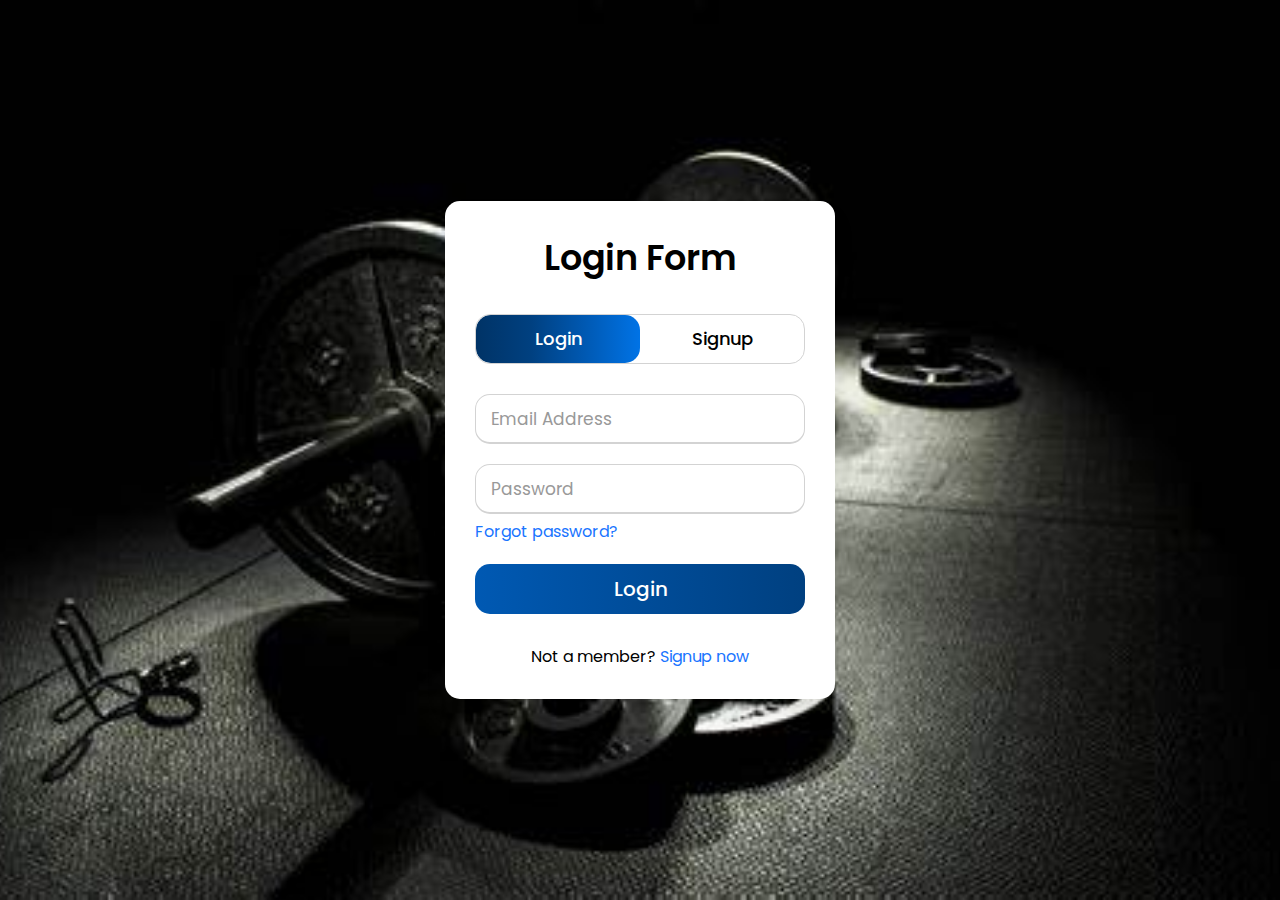
<file: index.html>
<!DOCTYPE html>
<html lang="en">
<head>
    <meta charset="UTF-8">
    <meta name="viewport" content="width=device-width, initial-scale=1.0">
    <title>Log In/ Signup page</title>  <!--titling my page-->

    <link rel="stylesheet" href="styling.css">  <!--linking my document to my CSS-->
</head>
<body>
    <!--the main container storing the whole login page and register page -->
    <div class="wrapper">
      <!--container to hold the log in and sign up titles-->
    <div class="title-text">
      <!--when the log in form is active this title is shown-->
    <div class="title login">Login Form</div>
      <!--when the register form is active this title is shown-->
    <div class="title signup">Signup Form</div>
  </div>
  <div class="form-container">
   
    <div class="slide-controls"> <!--Controls the feature allowing that slide transition from log in to sign up-->
      <input type="radio" name="slide" id="login" checked>
      <input type="radio" name="slide" id="signup">
      <label for="login" class="slide login">Login</label>
      <label for="signup" class="slide signup">Signup</label>
      <div class="slider-tab"></div>
    </div>

    <div class="form-inner"> <!--form made for the log in page which is the first thing the user sees when they use the application-->
      <form action="home.html" class="login">
       
        <div class="field"> <!--field for email address input-->
          <input type="text" placeholder="Email Address" required>
        </div>
       
        <div class="field"> <!--field for their password they made when they signed up already-->
          <input type="password" placeholder="Password" required>
        </div>
       
        <div class="pass-link"><a href="#">Forgot password?</a></div>   <!--link to the sign up page-->
       
        <div class="field btn"> <!--field holding a button to submit the form data-->
          <div class="btn-layer"></div>
          <input type="submit" value="Login">
       
        </div>
       <!--Qucik link to take a member to the sign up page if they have never signed up for the program before-->
        <div class="signup-link">Not a member? <a href="#">Signup now</a></div> 
      </form>


      <form action="home.html" class="signup"> <!--the form that takes a user to the home page once they submit-->
        
        <div class="field"> <!--Register an email address to the field-->
          <input type="text" placeholder="Email Address" required>
        </div>  
        
        <div class="field"> <!--give a valid password for the registration-->
          <input type="password" placeholder="Password" required>
        </div>
        
        <div class="field"><!--retype the password to confirm thats the password you going with -->
          <input type="password" placeholder="Confirm password" required>
        </div>
        
        <div class="field btn"> <!--Button that submits whatever you inputted and registers your account-->
          <div class="btn-layer"></div>
          <input type="submit" value="Signup">
        </div>
      
    </form> <!--end of the form-->
    </div>
  </div>
</div>

<script  src="Functionality.js"></script> <!--the link to wherever all the dynamic effects of elements are from-->
</body>
</html>
</file>
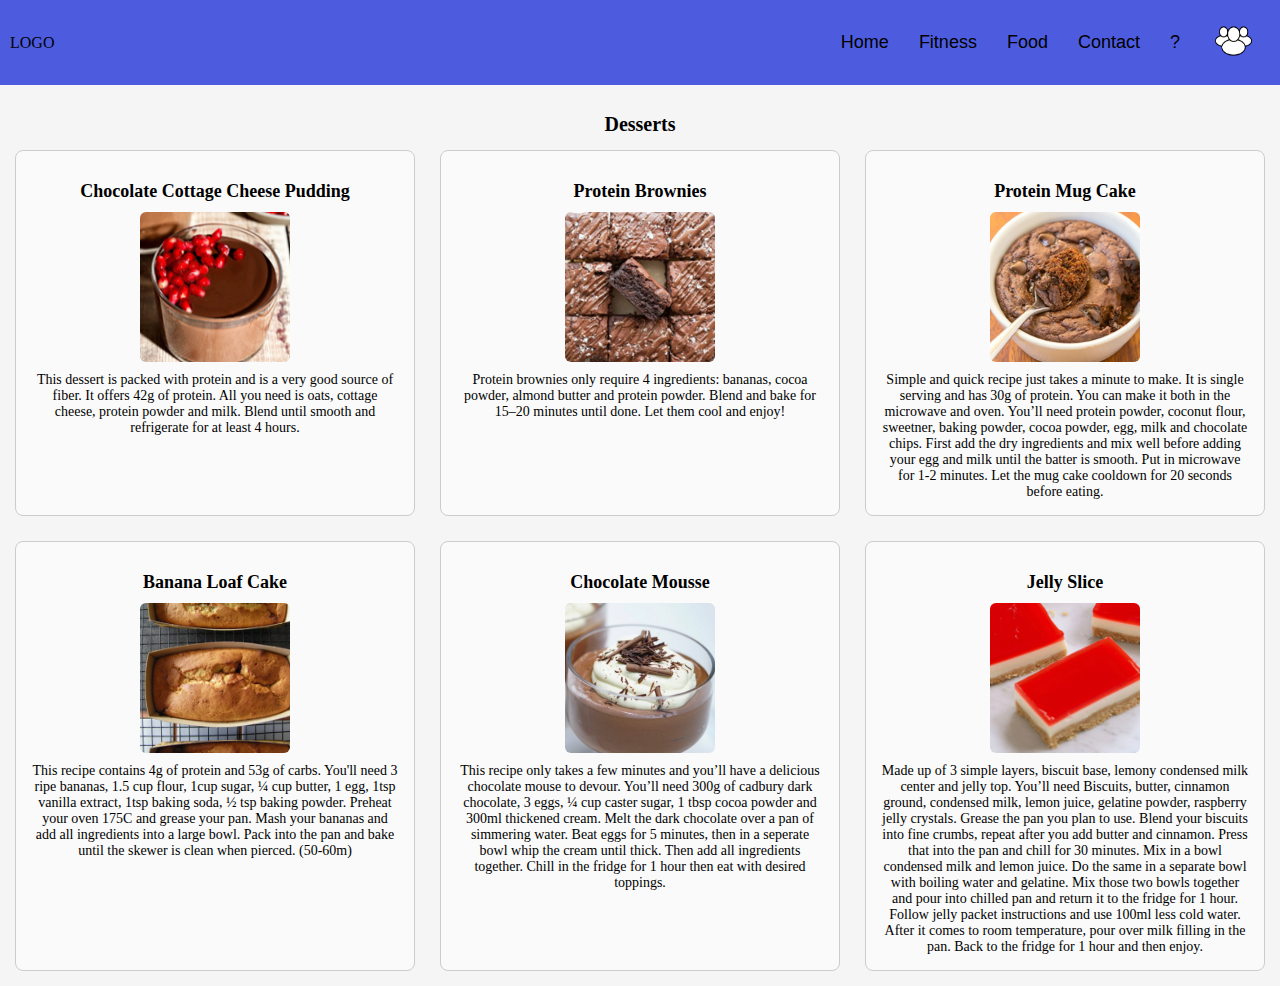
<file: Desserts.html>
<!DOCTYPE html>
<html lang="en">
<head>
    <meta charset="UTF-8">
    <title>Desserts</title>
    <link rel="stylesheet" href="CSS/Recipes.css">
</head>
<body>

    <header>
      <div class="logo">LOGO</div>
      <div class="a">
        <nav>
            <button class="button"><a href="home.html">Home</a></button>
            <button class="button"><a href="Fitness Programs.html">Fitness</a></button>
            <button class="button"><a href="Recipes.html">Food</a></button>
            <button class="button"><a href="#Contact">Contact</a></button>
            <button class="button"><a href="#Contact">?</a></button>
            <button class="button"><a href="Community Chat.html"><img src="Images/CommunityLogo.png" width="50" height="50"/></a></button>
        </nav>
      </div>
      </header>

      <main>
        <h1>Desserts</h1>
        <div class="dessert-grid">
    
          <div class="dessert-card">
            <h2>Chocolate Cottage Cheese Pudding</h2>
            <div class="dessert-content">
              <img src="Images/ChocolatePudding.png" alt="Chocolate Pudding" />
              <p>This dessert is packed with protein and is a very good source of fiber. It offers 42g of protein. All you need is oats, cottage cheese, protein powder and milk. Blend until smooth and refrigerate for at least 4 hours.</p>
            </div>
          </div>
    
          <div class="dessert-card">
            <h2>Protein Brownies</h2>
            <div class="dessert-content">
              <img src="Images/Brownies.png" alt="Brownies" />
              <p>Protein brownies only require 4 ingredients: bananas, cocoa powder, almond butter and protein powder. Blend and bake for 15–20 minutes until done. Let them cool and enjoy!</p>
            </div>
          </div>
    
          <div class="dessert-card">
            <h2>Protein Mug Cake</h2>
            <div class="dessert-content">
              <img src="Images/MugCake.png" alt="Mug Cake" />
              <p>Simple and quick recipe just takes a minute to make. It is single serving and has 30g of protein. You can make it both in the microwave and oven. You’ll need protein powder, coconut flour, sweetner, baking powder, cocoa powder, egg, milk and chocolate chips. First add the dry ingredients and mix well before adding your egg and milk until the batter is smooth. Put in microwave for 1-2 minutes. Let the mug cake cooldown for 20 seconds before eating. </p>
            </div>
          </div>
    
          <div class="dessert-card">
            <h2>Banana Loaf Cake</h2>
            <div class="dessert-content">
              <img src="Images/BLoaf.png" alt="Banana Loaf" />
                <p>This recipe contains 4g of protein and 53g of carbs. You'll need 3 ripe bananas, 1.5 cup flour, 1cup sugar, ¼ cup butter, 1 egg, 1tsp vanilla extract, 1tsp baking soda, ½ tsp baking powder. Preheat your oven 175C and grease your pan. Mash your bananas and add all ingredients into a large bowl. Pack into the pan and bake until the skewer is clean when pierced. (50-60m) </p>
            </div>
          </div>
    
          <div class="dessert-card">
            <h2>Chocolate Mousse</h2>
            <div class="dessert-content">
              <img src="Images/ChocoMouse.png" alt="Chocolate Mousse" />
                <p>This recipe only takes a few minutes and you’ll have a delicious chocolate mouse to devour. You’ll need 300g of cadbury dark chocolate, 3 eggs, ¼ cup caster sugar, 1 tbsp cocoa powder and 300ml thickened cream. Melt the dark chocolate over a pan of simmering water. Beat eggs for 5 minutes, then in a seperate bowl whip the cream until thick. Then add all ingredients together. Chill in the fridge for 1 hour then eat with desired toppings. </p>
            </div>
          </div>
    
          <div class="dessert-card">
            <h2>Jelly Slice</h2>
            <div class="dessert-content">
              <img src="Images/JellySlice.png" alt="Jelly Slice" />
                <p>Made up of 3 simple layers, biscuit base, lemony condensed milk center and jelly top. You’ll need Biscuits, butter, cinnamon ground, condensed milk, lemon juice, gelatine powder, raspberry jelly crystals. Grease the pan you plan to use. Blend your biscuits into fine crumbs, repeat after you add butter and cinnamon. Press that into the pan and chill for 30 minutes. Mix in a bowl condensed milk and lemon juice. Do the same in a separate bowl with boiling water and gelatine. Mix those two bowls together and pour into chilled pan and return it to the fridge for 1 hour. Follow jelly packet instructions and use 100ml less cold water. After it comes to room temperature, pour over milk filling in the pan. Back to the fridge for 1 hour and then enjoy. </p>
            </div>
          </div>
    
        </div>
      </main>
    </body>
    </html>
</file>
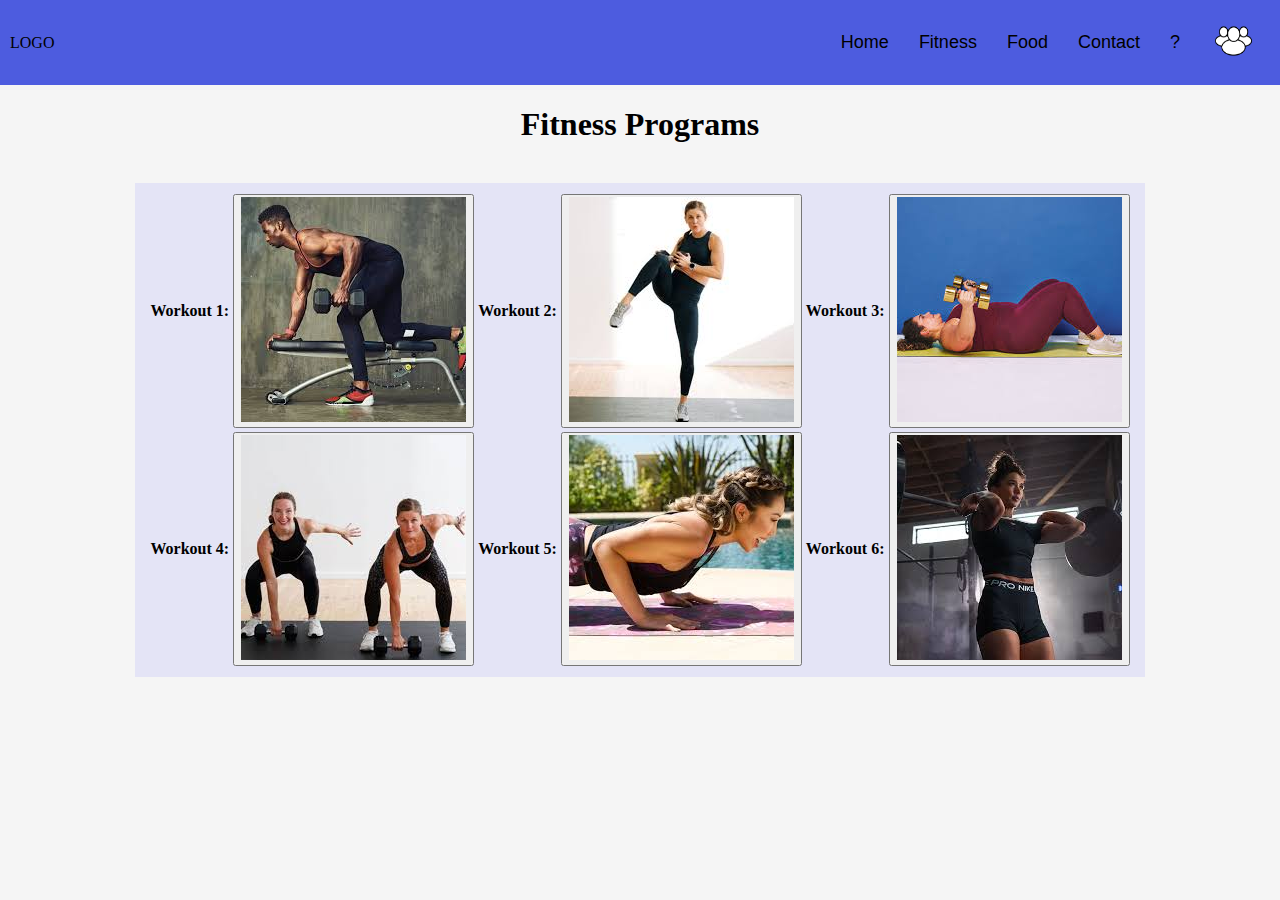
<file: Fitness Programs.html>
<!DOCTYPE html>
<html lang="en">
    <head>
        <meta charset="UTF-8">
        <meta name="viewport" content="width=device-width, initial-scale=1.0"><!--ensuring responsive designs-->
        <title>GYM NAME</title>
        <link rel="stylesheet" href="CSS/CSS Fitness Programs.css">

    </head>
    <header>
      <div class="logo">LOGO</div>
      <div class="a">
        <nav>
            <button class="button"><a href="home.html">Home</a></button>
            <button class="button"><a href="Fitness Programs.html">Fitness</a></button>
            <button class="button"><a href="Recipes.html">Food</a></button>
            <button class="button"><a href="#Contact">Contact</a></button>
            <button class="button"><a href="#Contact">?</a></button>
            <button class="button"><a href="Community Chat.html"><img src="Images/CommunityLogo.png" width="50" height="50"/></a></button>
        </nav>
      </div>
      </header>
        <button id="topBtn" onclick="scrollToTop()">Back to Top</button>
        <script>
            function toggleSection(id) {
              const section = document.getElementById(id);
              const isHidden = section.style.display === "none" || section.style.display === "";
              // Show section if hidden, then scroll to it
              if (isHidden) {
                section.style.display = "block";
                section.scrollIntoView({ behavior: "smooth", block: "start" });
              } else {
                section.style.display = "none";
              }
            }
                // Show the button when user scrolls down 200px
                window.onscroll = function() {
              const btn = document.getElementById("topBtn");
              if (document.body.scrollTop > 200 || document.documentElement.scrollTop > 200) {
                btn.style.display = "block";
              } else {
                btn.style.display = "none";
              }
            };
            // Scroll to top smoothly
            function scrollToTop() {
              window.scrollTo({
                top: 0,
                behavior: "smooth"
              });
            }
        </script>
    </header>
    <body>
        <h1 class="container">Fitness Programs</h1>
        <br/>
        <div class="container">
        <div class="text-box">
        <table>
            <tr>
                <th>Workout 1:</th>
                <td><button onclick="toggleSection('section1')"><img src="Images/Workout 1.jpeg" alt="Workout 1"/></button></td>
                <th>Workout 2:</th>
                <td><button onclick="toggleSection('section2')"><img src="Images/Workout 2.jpeg" alt="Workout 2"/></button></td>
                <th>Workout 3:</th>
                <td><button onclick="toggleSection('section3')"><img src="Images/Workout 3.jpeg" alt="Workout 3"/></button></td>
            </tr>
            <tr>
                <th>Workout 4:</th>
                <td><button onclick="toggleSection('section4')"><img src="Images/Workout 4.jpeg" alt="Workout 4"/></button></td>
                <th>Workout 5:</th>
                <td><button onclick="toggleSection('section5')"><img src="Images/Workout 5.jpeg" alt="Workout 5"/></button></td>
                <th>Workout 6:</th>
                <td><button onclick="toggleSection('section6')"><img src="Images/Workout 6.jpeg" alt="Workout 6"/></button></td>
            </tr>
        </table>
        </div>
        </div>


        <!-- This section is a section that displays and hides the content with the images-->
        <div id="section1" class="hidden-section">
            <div class="container">
                <div class="text-box">
            <table>
                <tr>
                    <th rowspan="2"><h1>Workout 1</h1></th>
                    <td class="WorkoutT">
                        <h2>Day 1: Focus on Legs</h2>
                        <h3>12 reps, 3 sets, 2  min rest between sets</h3>
                    </br>
                        <p>Glute Bridges</p>
                        <p>Bulgerian Split Squads (each leg)</p>
                        <p>High Knees 30 Seconds</p>
                        <p>Wall Lunges</p>
                        <p>Sumo Squats</p>
                    </td>
                    <td></td>
                    <td class="WorkoutT">
                        <h2>Day 2: Focus on Arms</h2>
                        <h3>12 reps, 3 sets, 2  min rest between sets</h3>
                    </br>
                        <p>Bicep Curls</p>
                        <p>Overhead Triceps Extension</p>
                        <p>Diamond push-ups</p>
                        <p>Isometric Bicep Hold: 30 seconds</p>
                        <p>Arm Circles (forwards & backwards) 30 seconds</p>
                    </td>
                    <td></td>
                    <td class="WorkoutT">
                        <h2>Day 3: Focus on Back & Shoulder</h2>
                        <h3>12 reps, 3 sets, 2  min rest between sets</h3>
                    </br>
                        <p>Reverse Snow Angels</p>
                        <p>Superman Pull</p>
                        <p>Towel Rows (use a towel around a door handle)</p>
                        <p>Scapular Push-Ups</p>
                        <p>Wall Angels</p>
                    </td>
                </tr>
                <tr>
                <td class="WorkoutT">
                    <h2>Day 4: Focus on Chest</h2>
                    <h3>12 reps, 3 sets, 2  min rest between sets</h3>
                </br>
                    <p>Chest Squeeze with towel</p>
                    <p>Plyo Push-Ups (Clap Push-Ups if possible)</p>
                    <p>Towel Chest Fly (use resistance with a towel)</p>
                    <p>Explosive Wide Push-Ups</p>
                    <p>Isometric Chest Press 30 Seconds</p>
                </td>
                <td></td>
                <td class="WorkoutT">
                    <h2>Day 5: Focus on Abs/Core</h2>
                    <h3>12 reps, 3 sets, 2  min rest between sets</h3>
                </br>
                    <p>Plank with Shoulder Taps</p>
                    <p>Bicycle Crunches</p>
                    <p>Flutter Kicks</p>
                    <p>Toe Touches</p>
                    <p>V-Ups</p>
                </td>
                <td></td>
                <td class="WorkoutT">
                    <h2>Day 6: Focus on Rest Exercise</h2>
                    <h3></h3>
                </br>
                    <p><iframe width="350" height="200" 
                        src="https://www.bing.com/ck/a?!&&p=c71f743d29f9611dbcde813b40506160cd8c0b15fcad97d210bfd4110e97cc1bJmltdHM9MTc0NTU5NjM5Nw&ptn=3&fclid=67084581-21ed-11f0-9895-f15e056ec848&ntb=1&u=a1aHR0cHM6Ly93d3cueW91dHViZS5jb20vd2F0Y2g_dj1BOEo1dGlPRUxfTSZudGI9MSZtc29ja2lkPTY3MDg0NTgxMjFlZDExZjA5ODk1ZjE1ZTA1NmVjODQ4" 
                        title="YouTube video player" 
                        frameborder="0" 
                        allow="accelerometer; autoplay; clipboard-write; encrypted-media; gyroscope; picture-in-picture" 
                        allowfullscreen>
                      </iframe></p>
                </td>
                </tr>
            </table>
            </div>
            </div>
        </br>
        </br>
            <table>
                <tr>
            <p style="background-color:#f0f0f0">
                <h2>Primary Goals with this workout Routine:</h2> 
                <p class="text"> 
                    <td class="WorkoutT">
                       <h3>Muscle Toning & Strengthening:</h3>
                       <p>Each day targets a specific muscle group (legs, arms, back/shoulders, chest, core) with structured, resistance-based exercises — great for toning and building lean muscle.</p>
                    </td>
                    <td class="WorkoutT">
                        <h3>Progressive Overload Without Weights:</h3>
                        <p>Using bodyweight variations, resistance bands, or household items (like towels and water bottles) helps simulate resistance training without needing a gym.</p>
                    </td>
                    <td class="WorkoutT">
                        <h3>Improved Endurance & Conditioning:</h3>
                        <p>Incorporating time-based exercises (like high knees, arm circles, plank taps) trains muscular and cardiovascular endurance.</p>
                    </td>
                    <td class="WorkoutT">
                        <h3>Functional Fitness:</h3>
                        <p>Movements like Bulgarian split squats, wall angels, towel rows, and plank shoulder taps enhance balance, mobility, posture, and core stabilization — key for daily activity strength.</p>
                    </td> 
                    <td class="WorkoutT">
                        <h3>Convenience & Consistency:</h3>
                        <p>All exercises can be done at home with little space, making the routine easy to follow consistently — which is essential for seeing real progress.</p>
                    </td>  
                    </tr>  
                </p>
            </p>
            </table>
        </div>
        </br>
        <div id="section2" class="hidden-section">
        <div class="container">
            <div class="text-box">
                <table>
                    <tr>
                        <th rowspan="2"><h1>Workout 2: No Equipment Needed</h1></th>
                        <td class="WorkoutT">
                            <h2>Day 1: Focus on Legs</h2>
                            <h3>12 reps, 3 sets, 2  min rest between sets</h3>
                        </br>
                            <p>Jump Squats</p>
                            <p>Wall sit for 1 minute</p>
                            <p>Glute Kickbacks both sides</p>
                            <p>Sumo Squats</p>
                            <p>Walking Lunges</p>
                            <p>Standing calf raises</p>
                            <p>Reverse Flutter Kicks for 1 minute</p>
                        </td>
                        <td></td>
                        <td class="WorkoutT">
                            <h2>Day 2: Focus on Arms</h2>
                            <h3>12 reps, 3 sets, 2  min rest between sets</h3>
                        </br>
                            <p>Wall Puch-Ups</p>
                            <p>Triceps Dips (using a chair/bench)</p>
                            <p>Plank shoulder taps</p>
                            <p>Arm Circles (30 secondss each direction)</p>
                            <p>Isometric Biceps fles (squeeze fro 30 seconds)</p>
                            <p>Diamond Push-Ups</p>
                            <p>Slow negative push-ups</p>
                        </td>
                        <td></td>
                        <td class="WorkoutT">
                            <h2>Day 3: Focus on Back & Shoulder</h2>
                            <h3>12 reps, 3 sets, 2  min rest between sets</h3>
                        </br>
                            <p>Superman holds</p>
                            <p>Towel Rows (using a towel over a door)</p>
                            <p>Arm pulses</p>
                            <p>Swimmers</p>
                            <p>Wall angels</p>
                            <p>Downward dog cobra flow</p>
                            <p>Child's pose</p>
                        </td>
                    </tr>
                    <tr>
                    <td class="WorkoutT">
                        <h2>Day 4: Focus on Chest</h2>
                        <h3>12 reps, 3 sets, 2  min rest between sets</h3>
                    </br>
                        <p>Incline Push-ups</p>
                        <p>Cross-body push-up taps</p>
                        <p>Knee push-ups</p>
                        <p>Wide push-ups</p>
                        <p>Doorframe chest stretch</p>
                        <p>Cobra stretch</p>
                    </td>
                    <td></td>
                    <td class="WorkoutT">
                        <h2>Day 5: Focus on Abs/Core</h2>
                        <h3>12 reps, 3 sets, 2  min rest between sets</h3>
                    </br>
                        <p>Standing side crunches</p>
                        <p>Bicycle Crunches</p>
                        <p>Lying leg circels</p>
                        <p>Elbow plank 30 seconds</p>
                        <p>Mountain climbers 30 seconds</p>
                        <p>Seated leg lifts</p>
                        <p>Side plank 30 seconds (both sides)</p>
                        <p>Spinal Twists</p>
                    </td>
                    <td></td>
                    <td class="WorkoutT">
                        <h2>Day 6: Focus on Rest Exercise</h2>
                        <h3></h3>
                    </br>
                        <p><iframe width="350" height="200" 
                            src="https://www.youtube.com/watch?v=-dCHrqndWYs&pp=ygUQcmVzdCBkYXkgd29ya291dNIHCQmECQGHKiGM7w%3D%3D" 
                            title="YouTube video player" 
                            frameborder="0" 
                            allow="accelerometer; autoplay; clipboard-write; encrypted-media; gyroscope; picture-in-picture" 
                            allowfullscreen>
                          </iframe></p>
                    </td>
                    </tr>
                </table>
            </div>
        </div>
    </br>
        <div class="container">
            <div class="text-box">
                <table>
                <tr>
                <p>
                    <h2>Primary Goals with this workout Routine:</h2> 
                    <p class="text"> 
                        <td class="WorkoutT">
                           <h3>Build Functional Strength Using Bodyweight:</h3>
                           <p>Exercises like push-ups, squats, lunges, and planks strengthen major muscle groups without needing weights.
                            Focuses on core, arms, legs, chest, back, and shoulders using only your body.</p>
                        </td>
                        <td class="WorkoutT">
                            <h3>Improve Muscular Endurance & Toning:</h3>
                            <p>Higher reps and isometric holds (like wall sits and planks) build stamina and define muscle tone.
                                Helps sculpt lean muscle without bulking.</p>
                        </td>
                        <td class="WorkoutT">
                            <h3>Boost Cardiovascular Fitness:</h3>
                            <p>Movements like jump squats, mountain climbers, and walking lunges increase your heart rate and improve overall cardio health.</p>
                        </td>
                        <td class="WorkoutT">
                            <h3>Increase Flexibility and Mobility:</h3>
                            <p>Stretches like cobra, child’s pose, and spinal twists promote recovery, flexibility, and joint health.
                                Enhances range of motion and posture.</p>
                        </td> 
                        <td class="WorkoutT">
                            <h3>Maximize Convenience and Accessibility:</h3>
                            <p>No equipment needed, perfect for:
                                Traveling
                                Small living spaces
                                Beginners or those without access to a gym</p>
                        </td> 
                    </p>
                </tr>
                </p>
            </table>
        </div>
        </div>
        </div>
        <div id="section3" class="hidden-section">
            <div class="container">
                <div class="text-box">
                    <table>
                        <tr>
                            <th rowspan="2"><h1>Workout 3: Cardio Focused Workout</h1></th>
                            <td class="WorkoutT">
                                <h2>Day 1: Focus on Legs</h2>
                                <h3>12 reps, 3 sets, 2  min rest between sets</h3>
                            </br>
                                <p>Jump Squats</p>
                                <p>High Kness 30 seconds</p>
                                <p>Skater Lunges</p>
                                <p>Jumping lunges</p>
                                <p>Wall sit pulses</p>
                                <p>Fast toe taps 30 seconds</p>
                                <p>Reverse flutter kicks</p>
                            </td>
                            <td class="WorkoutT">
                                <h2>Day 2: Focus on Arms</h2>
                                <h3>12 reps, 3 sets, 2 min rest between sets</h3>
                            </br>
                                <p>Punches with light weight 30 seconds</p>
                                <p>Push-Up burpees</p>
                                <p>Speedy tricep dips</p>
                                <p>Plank up-downs</p>
                                <p>Arm circles</p>
                                <p>Jumping Jacks 30 seconds</p>
                            </td>
                            <td class="WorkoutT">
                                <h2>Day 3: Focus on Back & Shoulders</h2>
                                <h3>12 reps, 3 sets, 2 min rest between sets</h3>
                            </br>
                                <p>Jumping Jacks with shoulder taps</p>
                                <p>Arm punches overhead</p>
                                <p>Reverse snow angels</p>
                                <p>Fast towel rows</p>
                                <p>Superman flutter kicks</p>
                                <p>Downward dog push-ups</p>
                                <p>Child's pose</p>
                            </td>
                        </tr>
                        <tr>
                            <td class="WorkoutT">
                                <h2>Day 4: Focus on Chest</h2>
                                <h3>12 reps, 3 sets, 2 min rest between sets</h3>
                            </br>
                                <p>Explosive push-ups</p>
                                <p>Chest punches with resistance band</p>
                                <p>Push-up pulses</p>
                                <p>Fast incline push-ups</p>
                                <p>Jumping Jacks 30 seconds</p>
                                <p>Cobra Stretch</p>
                                <p>Doorframe stretch</p>
                            </td>
                            <td class="WorkoutT">
                                <h2>Day 5: Focus on Abs/Core</h2>
                                <h3>12 reps, 3 sets, 2 min rest between sets</h3>
                            </br>
                                <p>Standing knee-to-elbow crunches</p>
                                <p>Fast mountain climbers 30 seconds</p>
                                <p>Plank jacks 30 seconds</p>
                                <p>Flutter kicks</p>
                                <p>Heel taps 303 seconds</p>
                                <p>Russian twists</p>
                                <p>Cobra stretch</p>
                                <p>Lumbar twist</p>
                            </td>
                            <td class="WorkoutT">
                                <h2>Day 6: Focus on rest exercise</h2>
                                <h3></h3>
                            </br>
                            <p><iframe width="350" height="200"
                                src="https://www.youtube.com/watch?v=WUKHM6-ekJM&pp=ygUQbW9iaWxpdHkgd29ya291dA%3D%3D" 
                                title="YouTube video player" 
                                frameborder="0" 
                                allow="accelerometer; autoplay; clipboard-write; encrypted-media; gyroscope; picture-in-picture" 
                                allowfullscreen>
                              </iframe></p>
                            </td>
                        </tr>
                    </table>
                </div>
            </div>
        </br>
        <div class="container">
            <div class="text-box">
                <table>
                <tr>
                <p>
                    <h2>Primary Goals with this workout Routine:</h2> 
                    <p class="text"> 
                        <td class="WorkoutT">
                           <h3>Improve Cardiovascular Endurance</h3>
                           <p>This routine is designed to keep your heart rate elevated throughout each session, helping to: 
                            Boosts stamina and aerobic capacity. Improve blood circulation and heart health. Burn more calories during and after workouts (afterburn effect)</p>
                        </td>
                        <td class="WorkoutT">
                            <h3>Maintain Full-Body Muscle Engagement</h3>
                            <p>While cardio-focused, each day this workout still targets specific muscle groups (legs, arms, back, chest, and core), which helps:
                                Build lean muscle. Improve muscular endurance. Tone and define your body.
                            </p>
                        </td>
                        <td class="WorkoutT">
                            <h3>Promote Fat Loss and Metabolisn Boost</h3>
                            <p>High-intensity movements like jumps squats, burpees, and plank jacks combine cardio and strength training, making it excellent for:
                                Fat burning. Increasing metabolic rate. Supporting weight management.
                            </p>
                        </td>
                        <td class="WorkoutT">
                            <h3>Enhances Functional Fitness</h3>
                            <p>The dynamic, bodyweight-based exercises also help with:
                                Coordination. Agility. Balance. Flexibility (with included stratches)
                            </p>
                        </td>  
                    </p>
                </tr>
                </p>
            </table>
                </div>
        </div>
        </div>
        <div id="section4" class="hidden-section">
            <div class="container">
                <div class="text-box">
                    <table>
                        <tr>
                            <th rowspan="2"><h1>Workout 4: Mobility Focused</h1></th>
                            <td>
                                <h2>Day 1: Focus on Legs</h2>
                                <h3>12 reps, 3 sets, 2-minute rest between</h3>
                            </br>
                                <p>Deep Squat holds</p>
                                <p>Toe taps</p>
                                <p>Leg swings (forwards/back, left/right)</p>
                                <p>Walking lunges with a twist</p>
                                <p>Calf raises slow and controlled</p>
                                <p>Seated forward fold</p>
                                <p>Butterfly stretch</p>
                            </td>
                            <td>
                                <h2>Day 2: Focus on Arms</h2>
                                <h3>12 reps, 3 sets, 2-minute rest between</h3>
                            </br>
                                <p>Arm circles</p>
                                <p>Thread the needle (shoulder opener)</p>
                                <p>Wrist mobility rolls</p>
                                <p>Arm cross-body stretch</p>
                                <p>Behind-the-back shoulder stretch</p>
                                <p>Isometric all push</p>
                                <p>Triceps stretch</p>
                            </td>
                            <td>
                                <h2>Day 3: Focus on Back & Shoulders</h2>
                                <h3>12 reps, 3 sets, 2-minute rest between</h3>
                            </br>
                                <p>Cat-cow stretch</p>
                                <p>Thread-the-needle stretch</p>
                                <p>Y-T-W shoulder moves</p>
                                <p>Resistance band shoulder openers</p>
                                <p>Wall slides</p>
                                <p>Child's pose</p>
                                <p>Cobra stretch</p>
                            </td>
                        </tr>
                        <tr>
                            <td>
                                <h2>Day 4: Focus on Chest</h2>
                                <h3>12 reps, 3 set, 2-minte rest between</h3>
                            </br>
                                <p>Wall angels</p>
                                <p>Arm openrtd (big chest swings)</p>
                                <p>Pec minor stretch (hands behind head)</p>
                                <p>Doorway stretch</p>
                                <p>Prone shoulder opener</p>
                                <p>Cobra Stretch</p>
                                <p>Seated chest expansion</p>
                            </td>
                            <td>
                                <h2>Day 5: Focus on Abs/Core</h2>
                                <h3>12 reps, 3 sets, 2-minute rest between</h3>
                            </br>
                                <p>Pelvic tilts</p>
                                <p>Dead bug</p>
                                <p>Bird-dog</p>
                                <p>Seated spinal twist</p>
                                <p>Cobra stretch</p>
                                <p>Cat-cow stretch</p>
                                <p>Supine twist (left/right)</p>
                            </td>
                            <td>
                                <h2>Day 6: Rest day Exercises</h2>
                                <h3></h3>
                            </br>
                                <p><iframe width="350" height="200"
                                    src="https://www.youtube.com/watch?v=wjAYieMdQbQ&pp=ygUWbGlnaHQgY3ljbGluZyAgd29ya291dA%3D%3D" 
                                    title="YouTube video player" 
                                    frameborder="0" 
                                    allow="accelerometer; autoplay; clipboard-write; encrypted-media; gyroscope; picture-in-picture" 
                                    allowfullscreen>
                                  </iframe></p>
                            </td>
                        </tr>
                    </table>
                </div>
            </div>
        </br>
    </br>
    <div class="container">
        <div class="text-box">
            <table>
                <tr>
                    <p>
                        <h2>Primary Goals with this workout:</h2>
                        <p class="text">
                            <td class="WorkoutT">
                                <h3> Improve Joint Flexibility & Range of Motion</h3>
                                <p>Each day targets specific body areas (legs, arms, etc.) with movements designed to:
                                    Loosen tight muscles
                                    Increase flexibility
                                    Enhance your ability to move joints through a full, healthy range of motion</p>
                            </td>
                            <td class="WorkoutT">
                                <h3>Enhance Functional Mobility</h3>
                                <p>This routine includes dynamic and isometric movements that:
                                    Improve coordination and balance
                                    Reinforce control through active ranges (like lunges with a twist, bird-dog, dead bug)
                                    Promote better body mechanics during everyday activities and workouts</p>
                            </td>
                            <td class="WorkoutT">
                                <h3>Aid in Recovery</h3>
                                <p>Perfect for active recovery days:
                                    Light intensity movement increases blood flow without taxing the body
                                    Helps reduce soreness and stiffness from strength workouts (like your 5-day split)
                                    Supports long-term injury prevention by maintaining soft tissue and joint health</p>
                            </td>
                            <td class="WorkoutT">
                                <h3>Increase Mind-Muscle Connection</h3>
                                <p>Slower, more controlled moves (e.g., calf raises, isometric wall push, seated folds) encourage:
                                    Greater focus on muscle activation
                                    Improved proprioception (awareness of body position in space)</p>
                            </td>
                            <td class="WorkoutT">
                                <h3> Complement Strength Training</h3>
                                <p>This routine helps:
                                    Prevent imbalances that come from heavy lifting
                                    Keep joints healthy and primed for more demanding workouts
                                    Improve performance by ensuring your muscles move well and work together efficiently</p>
                            </td>
                        </p>
                    </p>
                </tr>
            </table>
        </div>
    </div>
        </div>
        <div id="section5" class="hidden-section">
            <div class="container">
                <div class="text-box">
                    <table>
                        <tr>
                            <th rowspan="2"><h1>Workout 5</h1></th>
                                <td>
                                    <h2>Day 1: Focus on Legs</h2>
                                    <h3>12 reps, 3 sets, 2-minute rest between</h3>
                                </br>
                                    <p>High knees 30 seconds</p>
                                    <p>Goblet squats</p>
                                    <p>Donkey kicks (left/right)</p>
                                    <p>Curtsy lunges</p>
                                    <p>Glute bridges</p>
                                    <p>Side-lying lef lifts (left/right)</p>
                                    <p>Wall sit with pulse 30 seconds</p>
                                    <p>Standing calf raises<p></p>
                                    <p>Step-ups (use a step or sturdy surface)</p>
                                    <p>Standing hamstring curl (left/right)</p>
                                </td>
                                <td>
                                    <h2>Day 2: Focus on Arms</h2>
                                    <h3>12 reps, 3 sets, 2-minute rest between</h3>
                                </br>
                                    <p>Bicep curls (with resistance bands or weights)</p>
                                    <p>Diamond push-ups</p>
                                    <p>Triceps kickbacks</p>
                                    <p>Lateral raises</p>
                                    <p>Shadow boxing (30 seconds)</p>
                                    <p>Isometric arm hold (arms extended sideways, hold 30 seconds)</p>
                                    <p>Pike push-ups</p>
                                </td>
                                <td>
                                    <h2>Day 3: Focus on Back & Shoulders</h2>
                                    <h3>12 reps, 3 sets, 2-minute rest between</h3>
                                </br>
                                    <p>Arm circles (forward/backward, 30 seconds)</p>
                                    <p>Reverse flys (bands or light weights)</p>
                                    <p>Supermans</p>
                                    <p>Resistance band rows</p>
                                    <p>Shoulder taps</p>
                                    <p>Bent-over rows</p>
                                    <p>T-raises</p>
                                    <p>Child’s pose</p>
                                </td>
                        </tr>
                        <tr>
                            <td>
                                <h2>Day 4: Focus on Chest</h2>
                                <h3>12 reps, 3 set, 2-minute rest between</h3>
                            </br>
                                <p>Chest flys (band or weights)</p>
                                <p>Push-ups with shoulder taps</p>
                                <p>Incline push-ups</p>
                                <p>Isometric chest press (press palms together)</p>
                                <p>Explosive push-ups (clap or just lift hands slightly)</p>
                                <p>Doorframe chest stretch</p>
                                <p>Cobra stretch</p>
                            </td>
                            <td>
                                <h2>Day 5: Focus on Abs/Core</h2>
                                <h3>12 reps, 3 set, 2-minute rest between</h3>
                            </br>
                                <p>Plank jacks: 30 seconds</p>
                                <p>Seated in-and-outs</p>
                                <p>Flutter kicks</p>
                                <p>Plank to toe touches</p>
                                <p>Bicycle crunches</p>
                                <p>Side plank dips (left/right)</p>
                                <p>Dead bugs</p>
                                <p>Windshield wipers</p>
                                <p>Mountain climbers: 30 seconds</p>
                                <p>Cobra stretch</p>
                                <p>Spinal twist (both sides)</p>
                            </td>
                            <td>
                                <h2>Day 6: Rest exercises</h2>
                                <h3></h3>
                            </br>
                                <p><iframe width="350" height="200"
                                    src="https://www.youtube.com/watch?v=P5sPzI6ME0E&pp=ygUQc3dpbW1pbmcgd29ya291dA%3D%3D" 
                                    title="YouTube video player" 
                                    frameborder="0" 
                                    allow="accelerometer; autoplay; clipboard-write; encrypted-media; gyroscope; picture-in-picture" 
                                    allowfullscreen>
                                  </iframe></p>
                            </td>
                        </tr>
                    </table>
                </div>
            </div>
        </br>
        <div class="container">
            <div class="text-box">
                <table>
                    <p>
                        <tr>
                            <h2>Primary Goals with this workout:</h2>
                            <p class="text">
                                <td class="WorkoutT">
                                    <h3>Build Lean Muscle & Definition</h3>
                                    <p>Each day targets specific muscle groups (legs, arms, back/shoulders, chest, core) to:
                                        Promote muscle toning and shaping
                                        Encourage balanced muscle development
                                        Help increase muscular endurance over time</p>
                                </td>
                                <td class="WorkoutT">
                                    <h3>Improve Muscular Endurance & Stamina</h3>
                                    <p>The inclusion of timed exercises (e.g., high knees, shadow boxing, plank jacks) and bodyweight resistance:
                                        Boosts aerobic capacity
                                        Enhances your ability to sustain activity
                                        Trains muscles to perform longer without fatigue</p>
                                </td>
                                <td class="WorkoutT">
                                    <h3>Enhance Functional Strength</h3>
                                    <p>Movements like step-ups, rows, bridges, and curtsy lunges:
                                        Mimic real-life movement patterns
                                        Improve stability, balance, and control
                                        Support overall athleticism and injury prevention</p>
                                </td>
                                <td class="WorkoutT">
                                    <h3>Burn Calories & Boost Metabolism</h3>
                                    <p>With full-body engagement and tempo-based exercises (especially in the core and chest days):
                                        Raises heart rate
                                        Encourages fat burning
                                        Helps improve metabolic efficiency (great for body recomposition)</p>
                                </td>
                                <td class="WorkoutT">
                                    <h3>Improve Mind-Muscle Connection & Control</h3>
                                    <p>Exercises like donkey kicks, isometric holds, and slow, controlled reps:
                                        Train better body awareness
                                        Improve neuromuscular coordination
                                        Promote focused form and technique</p>
                                </td>
                                <td class="WorkoutT">
                                    <h3>Complement Recovery & Flexibility</h3>
                                    <p>Finishing some sessions with poses like Cobra Stretch, Child’s Pose, or Spinal Twists:
                                        Helps release tension
                                        Supports mobility and recovery
                                        Enhances flexibility in worked areas</p>
                                </td>
                            </p>
                        </tr>
                    </p>
                </table>
            </div>
        </div>
        </div>
        <div id="section6" class="hidden-section">
            <div class="container">
                <div class="text-box">
            <table>
                <tr>
                    <th rowspan="2"><h1>Workout 6</h1></th>
                    <td class="WorkoutT">
                        <h2>Day 1: Focus on Legs</h2>
                        <h3>12 reps, 3 sets, 2  min rest between sets</h3>
                    </br>
                        <p>Glute Bridges</p>
                        <p>Bulgerian Split Squads (each leg)</p>
                        <p>High Knees 30 Seconds</p>
                        <p>Wall Lunges</p>
                        <p>Sumo Squats</p>
                    </td>
                    <td></td>
                    <td class="WorkoutT">
                        <h2>Day 2: Focus on Arms</h2>
                        <h3>12 reps, 3 sets, 2  min rest between sets</h3>
                    </br>
                        <p>Bicep Curls</p>
                        <p>Overhead Triceps Extension</p>
                        <p>Diamond push-ups</p>
                        <p>Isometric Bicep Hold: 30 seconds</p>
                        <p>Arm Circles (forwards & backwards) 30 seconds</p>
                    </td>
                    <td></td>
                    <td class="WorkoutT">
                        <h2>Day 3: Focus on Back & Shoulder</h2>
                        <h3>12 reps, 3 sets, 2  min rest between sets</h3>
                    </br>
                        <p>Reverse Snow Angels</p>
                        <p>Superman Pull</p>
                        <p>Towel Rows (use a towel around a door handle)</p>
                        <p>Scapular Push-Ups</p>
                        <p>Wall Angels</p>
                    </td>
                </tr>
                <tr>
                <td class="WorkoutT">
                    <h2>Day 4: Focus on Chest</h2>
                    <h3>12 reps, 3 sets, 2  min rest between sets</h3>
                </br>
                    <p>Chest Squeeze with towel</p>
                    <p>Plyo Push-Ups (Clap Push-Ups if possible)</p>
                    <p>Towel Chest Fly (use resistance with a towel)</p>
                    <p>Explosive Wide Push-Ups</p>
                    <p>Isometric Chest Press 30 Seconds</p>
                </td>
                <td></td>
                <td class="WorkoutT">
                    <h2>Day 5: Focus on Abs/Core</h2>
                    <h3>12 reps, 3 sets, 2  min rest between sets</h3>
                </br>
                    <p>Plank with Shoulder Taps</p>
                    <p>Bicycle Crunches</p>
                    <p>Flutter Kicks</p>
                    <p>Toe Touches</p>
                    <p>V-Ups</p>
                </td>
                <td></td>
                <td class="WorkoutT">
                    <h2>Day 6: Focus on Rest Exercise</h2>
                    <h3></h3>
                </br>
                    <p><iframe width="350" height="200" 
                        src="https://www.bing.com/ck/a?!&&p=c71f743d29f9611dbcde813b40506160cd8c0b15fcad97d210bfd4110e97cc1bJmltdHM9MTc0NTU5NjM5Nw&ptn=3&fclid=67084581-21ed-11f0-9895-f15e056ec848&ntb=1&u=a1aHR0cHM6Ly93d3cueW91dHViZS5jb20vd2F0Y2g_dj1BOEo1dGlPRUxfTSZudGI9MSZtc29ja2lkPTY3MDg0NTgxMjFlZDExZjA5ODk1ZjE1ZTA1NmVjODQ4" 
                        title="YouTube video player" 
                        frameborder="0" 
                        allow="accelerometer; autoplay; clipboard-write; encrypted-media; gyroscope; picture-in-picture" 
                        allowfullscreen>
                      </iframe></p>
                </td>
                </tr>
            </table>
            </div>
            </div>
        </br>
        </br>
            <table>
                <tr>
            <p>
                <h2>Primary Goals with this workout Routine:</h2> 
                <p class="text"> 
                    <td class="WorkoutT">
                       <h3>Muscle Toning & Strengthening:</h3>
                       <p>Each day targets a specific muscle group (legs, arms, back/shoulders, chest, core) with structured, resistance-based exercises — great for toning and building lean muscle.</p>
                    </td>
                    <td class="WorkoutT">
                        <h3>Progressive Overload Without Weights:</h3>
                        <p>Using bodyweight variations, resistance bands, or household items (like towels and water bottles) helps simulate resistance training without needing a gym.</p>
                    </td>
                    <td class="WorkoutT">
                        <h3>Improved Endurance & Conditioning:</h3>
                        <p>Incorporating time-based exercises (like high knees, arm circles, plank taps) trains muscular and cardiovascular endurance.</p>
                    </td>
                    <td class="WorkoutT">
                        <h3>Functional Fitness:</h3>
                        <p>Movements like Bulgarian split squats, wall angels, towel rows, and plank shoulder taps enhance balance, mobility, posture, and core stabilization — key for daily activity strength.</p>
                    </td> 
                    <td class="WorkoutT">
                        <h3>Convenience & Consistency:</h3>
                        <p>All exercises can be done at home with little space, making the routine easy to follow consistently — which is essential for seeing real progress.</p>
                    </td>  
                    </tr>  
                </p>
            </p>
            </table>
        </div>
    </body>
</html>
</file>
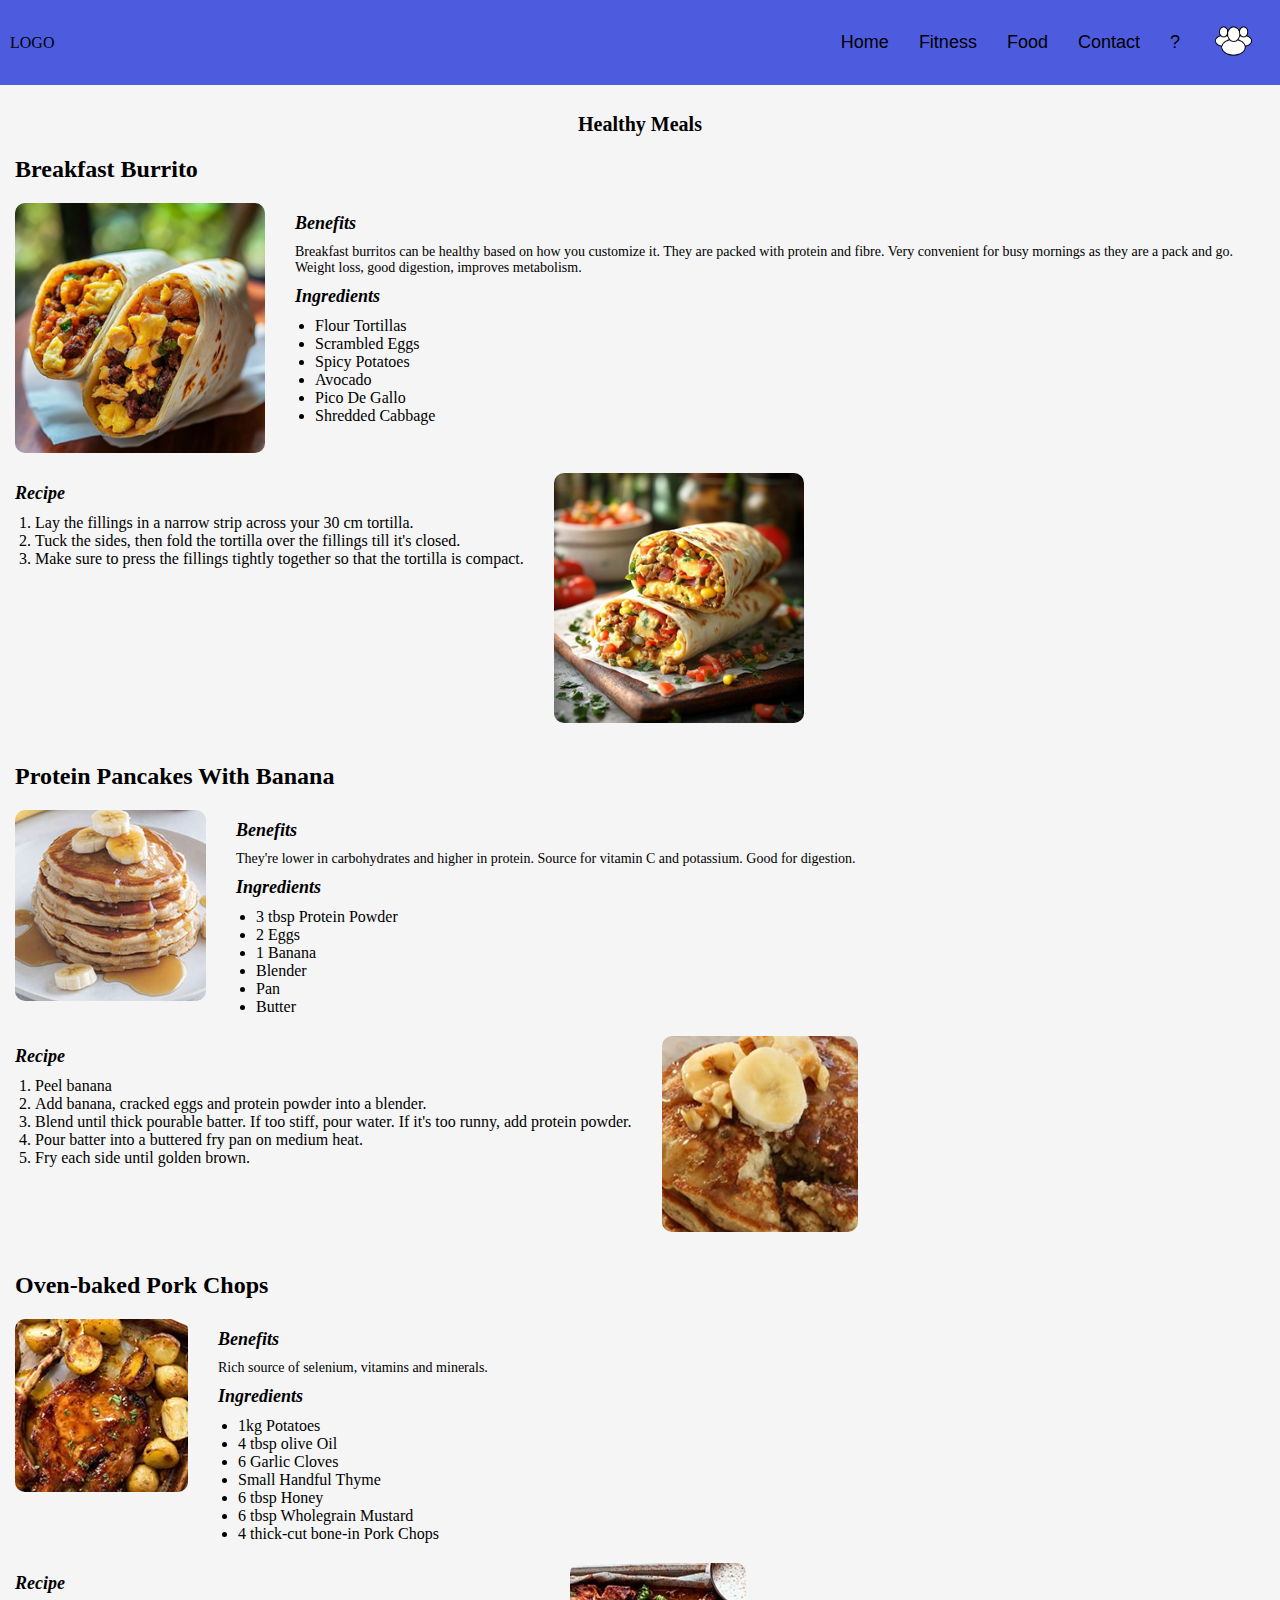
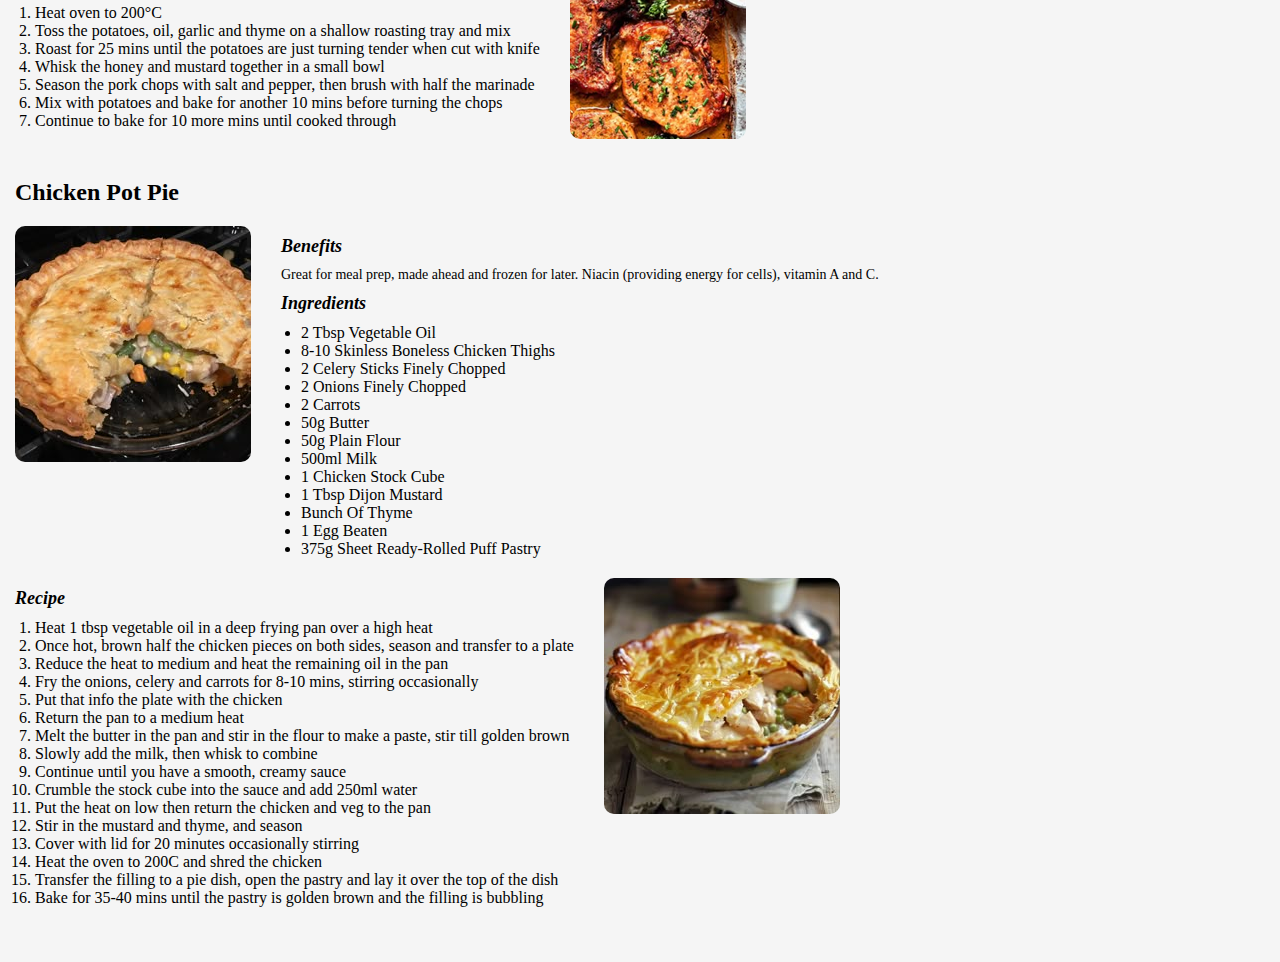
<file: Food.html>
<!DOCTYPE html>
<html lang="en">
<head>
    <meta charset="UTF-8">
    <title>Healthy Meals</title>
    <link rel="stylesheet" href="CSS/Recipes.css">
    </head>
    <body>

    <header>
      <div class="logo">LOGO</div>
      <div class="a">
        <nav>
            <button class="button"><a href="home.html">Home</a></button>
            <button class="button"><a href="Fitness Programs.html">Fitness</a></button>
            <button class="button"><a href="Recipes.html">Food</a></button>
            <button class="button"><a href="#Contact">Contact</a></button>
            <button class="button"><a href="#Contact">?</a></button>
            <button class="button"><a href="Community Chat.html"><img src="Images/CommunityLogo.png" width="50" height="50"/></a></button>
        </nav>
      </div>
      </header>
      
      <main>
        <h1>Healthy Meals</h1>
      
        <div class="food-section">
          <h2>Breakfast Burrito</h2>
          <div class="food-row">
            <img src="Images/Burrito.png" alt="Breakfast Burrito">
            <div>
              <div class="section-title">Benefits</div>
              <p>Breakfast burritos can be healthy based on how you customize it. They are packed with protein and fibre. Very convenient for busy mornings as they are a pack and go. Weight loss, good digestion, improves metabolism.</p>
      
              <div class="section-title">Ingredients</div>
              <ul>
                <li>Flour Tortillas</li>
                <li>Scrambled Eggs</li>
                <li>Spicy Potatoes</li>
                <li>Avocado</li>
                <li>Pico De Gallo</li>
                <li>Shredded Cabbage</li>
              </ul>
            </div>
          </div>
      
          <div class="food-row">
            <div>
              <div class="section-title">Recipe</div>
              <ol>
                <li>Lay the fillings in a narrow strip across your 30 cm tortilla.</li>
                <li>Tuck the sides, then fold the tortilla over the fillings till it's closed.</li>
                <li>Make sure to press the fillings tightly together so that the tortilla is compact.</li>
              </ol>
            </div>
            <img src="Images/Burrito2.png" alt="Breakfast Burrito">
          </div>
        </div>
      
        <div class="food-section">
          <h2>Protein Pancakes With Banana</h2>
          <div class="food-row">
            <img src="Images/Pancakes.png" alt="Pancakes">
            <div>
              <div class="section-title">Benefits</div>
              <p>They're lower in carbohydrates and higher in protein. Source for vitamin C and potassium. Good for digestion.</p>
      
              <div class="section-title">Ingredients</div>
              <ul>
                <li>3 tbsp Protein Powder</li>
                <li>2 Eggs</li>
                <li>1 Banana</li>
                <li>Blender</li>
                <li>Pan</li>
                <li>Butter</li>
              </ul>
            </div>
          </div>
      
          <div class="food-row">
            <div>
              <div class="section-title">Recipe</div>
              <ol>
                <li>Peel banana</li>
                <li>Add banana, cracked eggs and protein powder into a blender.</li>
                <li>Blend until thick pourable batter. If too stiff, pour water. If it's too runny, add protein powder.</li>
                <li>Pour batter into a buttered fry pan on medium heat.</li>
                <li>Fry each side until golden brown.</li>
              </ol>
            </div>
            <img src="Images/Pancakes2.png" alt="Pancakes">
          </div>
        </div>
      
        <div class="food-section">
          <h2>Oven-baked Pork Chops</h2>
          <div class="food-row">
            <img src="Images/PorkChops.png" alt="Pork Chops">
            <div>
              <div class="section-title">Benefits</div>
              <p>Rich source of selenium, vitamins and minerals.</p>
      
              <div class="section-title">Ingredients</div>
              <ul>
                <li>1kg Potatoes</li>
                <li>4 tbsp olive Oil</li>
                <li>6 Garlic Cloves</li>
                <li>Small Handful Thyme</li>
                <li>6 tbsp Honey</li>
                <li>6 tbsp Wholegrain Mustard</li>
                <li>4 thick-cut bone-in Pork Chops</li>
              </ul>
            </div>
          </div>
      
          <div class="food-row">
            <div>
              <div class="section-title">Recipe</div>
              <ol>
                <li>Heat oven to 200°C</li>
                <li>Toss the potatoes, oil, garlic and thyme on a shallow roasting tray and mix</li>
                <li>Roast for 25 mins until the potatoes are just turning tender when cut with knife</li>
                <li>Whisk the honey and mustard together in a small bowl</li>
                <li>Season the pork chops with salt and pepper, then brush with half the marinade</li>
                <li>Mix with potatoes and bake for another 10 mins before turning the chops</li>
                <li>Continue to bake for 10 more mins until cooked through</li>
              </ol>
            </div>
            <img src="Images/PorkChops2.png" alt="Pork Chops">
          </div>
        </div>
      
        <div class="food-section">
          <h2>Chicken Pot Pie</h2>
          <div class="food-row">
            <img src="Images/PotPie.png" alt="Pot Pie">
            <div>
              <div class="section-title">Benefits</div>
              <p>Great for meal prep, made ahead and frozen for later. Niacin (providing energy for cells), vitamin A and C.</p>
      
              <div class="section-title">Ingredients</div>
              <ul>
                <li>2 Tbsp Vegetable Oil</li>
                <li>8-10 Skinless Boneless Chicken Thighs</li>
                <li>2 Celery Sticks Finely Chopped</li>
                <li>2 Onions Finely Chopped</li>
                <li>2 Carrots</li>
                <li>50g Butter</li>
                <li>50g Plain Flour</li>
                <li>500ml Milk</li>
                <li>1 Chicken Stock Cube</li>
                <li>1 Tbsp Dijon Mustard</li>
                <li>Bunch Of Thyme</li>
                <li>1 Egg Beaten</li>
                <li>375g Sheet Ready-Rolled Puff Pastry</li>
              </ul>
            </div>
          </div>
      
          <div class="food-row">
            <div>
              <div class="section-title">Recipe</div>
              <ol>
                <li>Heat 1 tbsp vegetable oil in a deep frying pan over a high heat</li>
                <li>Once hot, brown half the chicken pieces on both sides, season and transfer to a plate</li>
                <li>Reduce the heat to medium and heat the remaining oil in the pan</li>
                <li>Fry the onions, celery and carrots for 8-10 mins, stirring occasionally</li>
                <li>Put that info the plate with the chicken</li>
                <li>Return the pan to a medium heat</li>
                <li>Melt the butter in the pan and stir in the flour to make a paste, stir till golden brown</li>
                <li>Slowly add the milk, then whisk to combine</li>
                <li>Continue until you have a smooth, creamy sauce</li>
                <li>Crumble the stock cube into the sauce and add 250ml water</li>
                <li>Put the heat on low then return the chicken and veg to the pan</li>
                <li>Stir in the mustard and thyme, and season</li>
                <li>Cover with lid for 20 minutes occasionally stirring</li>
                <li>Heat the oven to 200C and shred the chicken</li>
                <li>Transfer the filling to a pie dish, open the pastry and lay it over the top of the dish</li>
                <li>Bake for 35-40 mins until the pastry is golden brown and the filling is bubbling</li>
              </ol>
            </div>
            <img src="Images/PotPie2.png" alt="Pot Pie">
          </div>
        </div>
      </main>
      </body>
      </html>
</file>
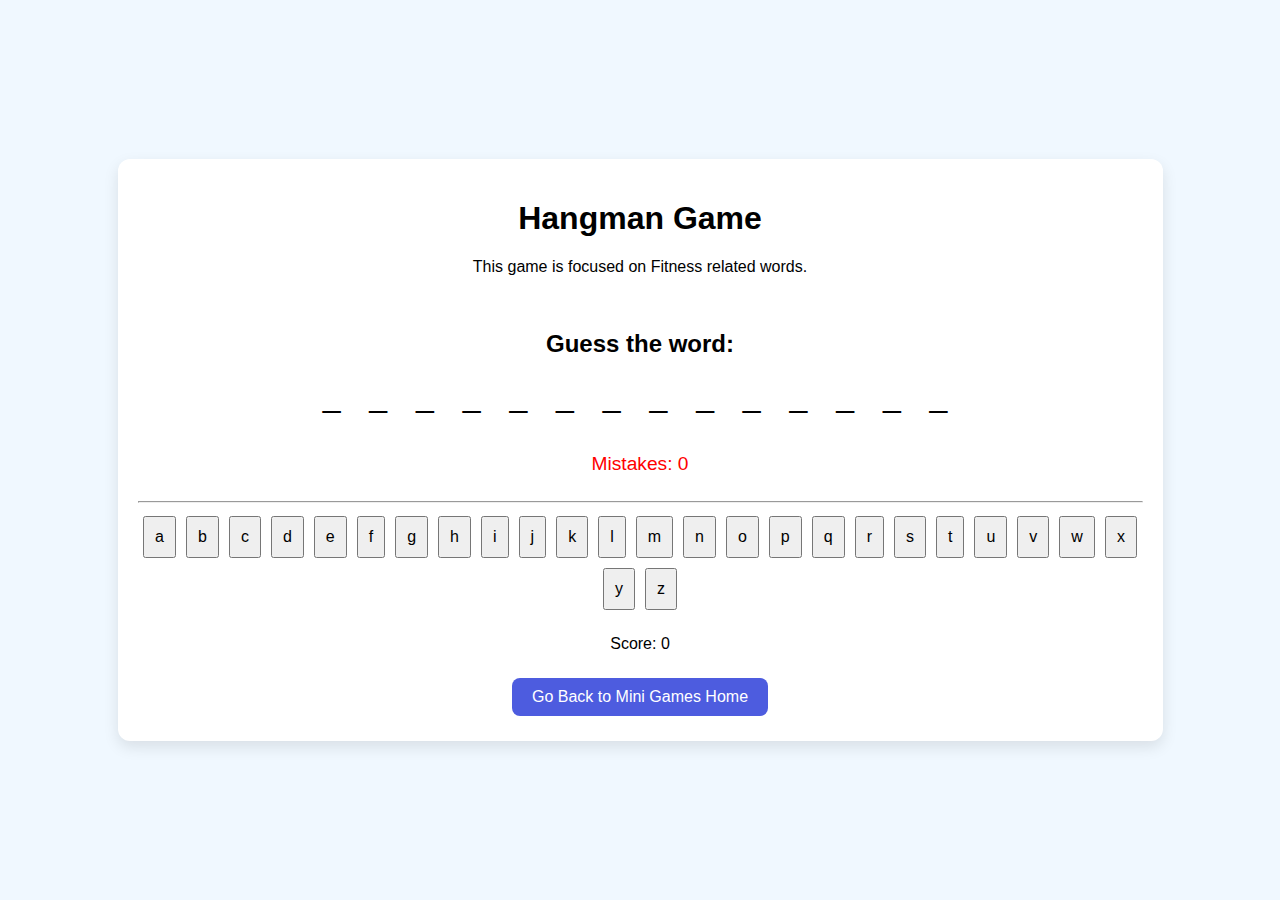
<file: HangMan.html>
<!DOCTYPE html>
<html lang="en">
<head>
  <meta charset="UTF-8" />
  <meta name="viewport" content="width=device-width, initial-scale=1.0" />
  <title>Hangman Game</title>
  <style>
    /* This is the header and the navigation */
header {
    display:flex;
    align-items: center;
    justify-content: space-between;
    padding: 10px 10px;
    background-color: #4d5cdf;
}

nav {
    display:flex;
    gap: 10px;
    
}

.button {
    padding:5px 10px;
    cursor: pointer;
    border: none;
    font-weight: 300;
    font-size: large;
    background-color: transparent;
}

a {
    color: black;
    text-decoration: none;
    size: 20px;
}

body {
      font-family: 'Segoe UI', sans-serif;
      background: var(--bg-color);
      color: var(--text-color);
      margin: 0;
      padding: 0;
      display: flex;
      align-items: center;
      justify-content: center;
      height: 100vh;
    }

#wordDisplay {
      font-size: 2rem;
      letter-spacing: 10px;
      margin: 20px 0;
    }

#keyboard button {
      margin: 5px;
      padding: 10px;
      font-size: 1rem;
      cursor: pointer;
    }

#status {
      font-size: 1.2rem;
      margin-top: 20px;
      color: green;
    }

#hangman {
      font-size: 1.2rem;
      color: red;
    }

:root {
      --bg-color: #f0f8ff;
      --text-color: #000;
      --card-color: white;
      --primary-color: #4d5cdf;
      --primary-dark: #4d5cdf;
      --option-bg: #e3f2fd;
      --option-hover: #bbdefb;
      --correct-color: #a1e3a1;
      --correct-border: #2e7d32;
      --wrong-color: #f5a1a1;
      --wrong-border: #c62828;
    }

body.dark {
      --bg-color: #121212;
      --text-color: #fff;
      --card-color: #1e1e1e;
      --option-bg: #263238;
      --option-hover: #455a64;
    }

.center {
  justify-items: center;
}

.container {
      background: var(--card-color);
      border-radius: 10px;
      padding: 30px;
      width: 90%;
      max-width: 500px;
      box-shadow: 0 4px 20px rgba(0, 0, 0, 0.1);
      text-align: center;
    }

.cards {    /*stlyes the structure of the image and the button links attached*/
      background: white;
      border-radius: 12px;
      box-shadow: 0 6px 15px rgba(0,0,0,0.1);
      overflow: hidden;
      width: calc(90% - 10px);
      text-align: center;
      transition: transform 0.3s;
      padding:20px;
    }

/* --- User Setup Section --- */
#user-setup input {
      padding: 10px;
      width: 70%;
      margin-bottom: 10px;
      border-radius: 5px;
      border: 1px solid #ccc;
      font-size: 1rem;
    }

#user-setup button {
      padding: 10px 20px;
      cursor: pointer;
      border-radius: 5px;
      border: none;
      background-color: var(--primary-color);
      color: white;
      font-size: 1rem;
      transition: background-color 0.2s ease;
    }

#user-setup button:hover {
      background-color: var(--primary-dark);
    }

/* --- Go Back Button --- */
#back-home-btn {
      margin-top: 20px;
      padding: 10px 20px;
      background-color: var(--primary-color);
      color: white;
      border: none;
      border-radius: 8px;
      cursor: pointer;
      font-size: 1rem;
      user-select: none;
      transition: background-color 0.2s ease;
      text-decoration: none;
      display: inline-block;
    }

    #playAgainBtn {
            margin-top: 20px;
      padding: 10px 20px;
      background-color: var(--primary-color);
      color: white;
      border: none;
      border-radius: 8px;
      cursor: pointer;
      font-size: 1rem;
      user-select: none;
      transition: background-color 0.2s ease;
      text-decoration: none;
      display: inline-block;
    }
  </style>
</head>
<body>
  <div class="center">
    <div class="cards">
  <h1>Hangman Game</h1>
  <p>This game is focused on Fitness related words.</p>
  <br>
  <h2>Guess the word:</h2>
  <div id="wordDisplay">_ _ _ _ _</div>
  <br>
  <div id="hangman">Mistakes: 0</div>
  <br><hr>
  <div id="keyboard"></div>
  <div id="status"></div>
  <!-- Score Display -->
<div id="score">Score: 0</div>

<!-- Play Again Button -->
<button class="button" id="playAgainBtn" style="display:none; margin-top: 20px;">Play Again</button>

      <!-- Go Back Home Button (hidden by default) -->
       <button class="button">
    <a href="MiniGames.html" id="back-home-btn" class="hidden" title="Go back to Mini Games Home">Go Back to Mini Games Home</a>
       </button>
  </div>
  </div>

  <script>
    // List of possible words for the game
    const words = ["Cardio","Reps","Sets","HIIT","Superset","DOMS","PR","Progressive Overload","Core","Compound Exercise","Isolation Exercise","Circuit Training","Plyometrics","Mobility","Flexibility","Metabolism","BMI","Calisthenics","VO2 Max","Spotting","Macronutrients","Protein","Carbohydrates","Fats","Micronutrients","Meal Prep","Clean Eating","Calories","Caloric Deficit","Caloric Surplus","Lean Protein","Complex Carbs","Hydration","Electrolytes","Fiber","Glycemic Index","Nutrient-Dense","Pre-Workout Meal","Post-Workout Meal","Portion Control"];

    // Randomly select a word from the list
    let selectedWord = words[Math.floor(Math.random() * words.length)];
    let guessedLetters = [];
    let mistakes = 0;
    const maxMistakes = 6;
    let score = 0; // Score tracking
const scoreDisplay = document.getElementById("score"); // Score DOM reference
const playAgainBtn = document.getElementById("playAgainBtn"); // Play Again button


    const wordDisplay = document.getElementById("wordDisplay");
    const keyboard = document.getElementById("keyboard");
    const status = document.getElementById("status");
    const hangman = document.getElementById("hangman");

    // Function to display the word with guessed letters
    function updateWordDisplay() {
      let display = selectedWord
        .split("")
        .map(letter => guessedLetters.includes(letter) ? letter : "_")
        .join(" ");
      wordDisplay.textContent = display;
    }

    // Function to check if the game is won
function checkWin() {
  if (!wordDisplay.textContent.includes("_")) {
    status.textContent = "🎉 You won!";
    score++; //  Increase score on win
    scoreDisplay.textContent = `Score: ${score}`; // Update score display
    disableAllButtons();
    playAgainBtn.style.display = "block"; //  Show play again button
  }
}


    // Function to check if the game is lost
function checkLoss() {
  if (mistakes >= maxMistakes) {
    status.textContent = `💀 You lost! The word was: ${selectedWord}`;
    disableAllButtons();
    playAgainBtn.style.display = "block"; //  Show play again button
  }
}


    // Function to disable all buttons after game over
    function disableAllButtons() {
      document.querySelectorAll("#keyboard button").forEach(button => button.disabled = true);
    }

    // Function to handle a guessed letter
    function handleGuess(letter) {
      if (!guessedLetters.includes(letter)) {
        guessedLetters.push(letter);
        document.getElementById(letter).disabled = true;

        if (selectedWord.includes(letter)) {
          updateWordDisplay();
          checkWin();
        } else {
          mistakes++;
          hangman.textContent = `Mistakes: ${mistakes}`;
          checkLoss();
        }
      }
    }

// Reset the game function
    function resetGame() {
  selectedWord = words[Math.floor(Math.random() * words.length)];
  guessedLetters = [];
  mistakes = 0;
  hangman.textContent = `Mistakes: 0`;
  status.textContent = "";
  wordDisplay.textContent = "";
  keyboard.innerHTML = "";
  playAgainBtn.style.display = "none"; // ✅ Hide play again button
  updateWordDisplay();
  generateKeyboard();
}


    // Create on-screen keyboard
    function generateKeyboard() {
      const letters = "abcdefghijklmnopqrstuvwxyz";
      letters.split("").forEach(letter => {
        const btn = document.createElement("button");
        btn.id = letter;
        btn.textContent = letter;
        btn.addEventListener("click", () => handleGuess(letter));
        keyboard.appendChild(btn);
      });
    }

    //Listen to keyboard input from the physical device
document.addEventListener("keydown", (event) => {
  const key = event.key.toLowerCase();
  const isLetter = /^[a-z]$/.test(key);
  if (isLetter && !guessedLetters.includes(key)) {
    handleGuess(key);
  }
});

// Listen for play again button click
playAgainBtn.addEventListener("click", resetGame);


    // Initialize the game
    updateWordDisplay();
    generateKeyboard();



  </script>
</body>
</html>
</file>
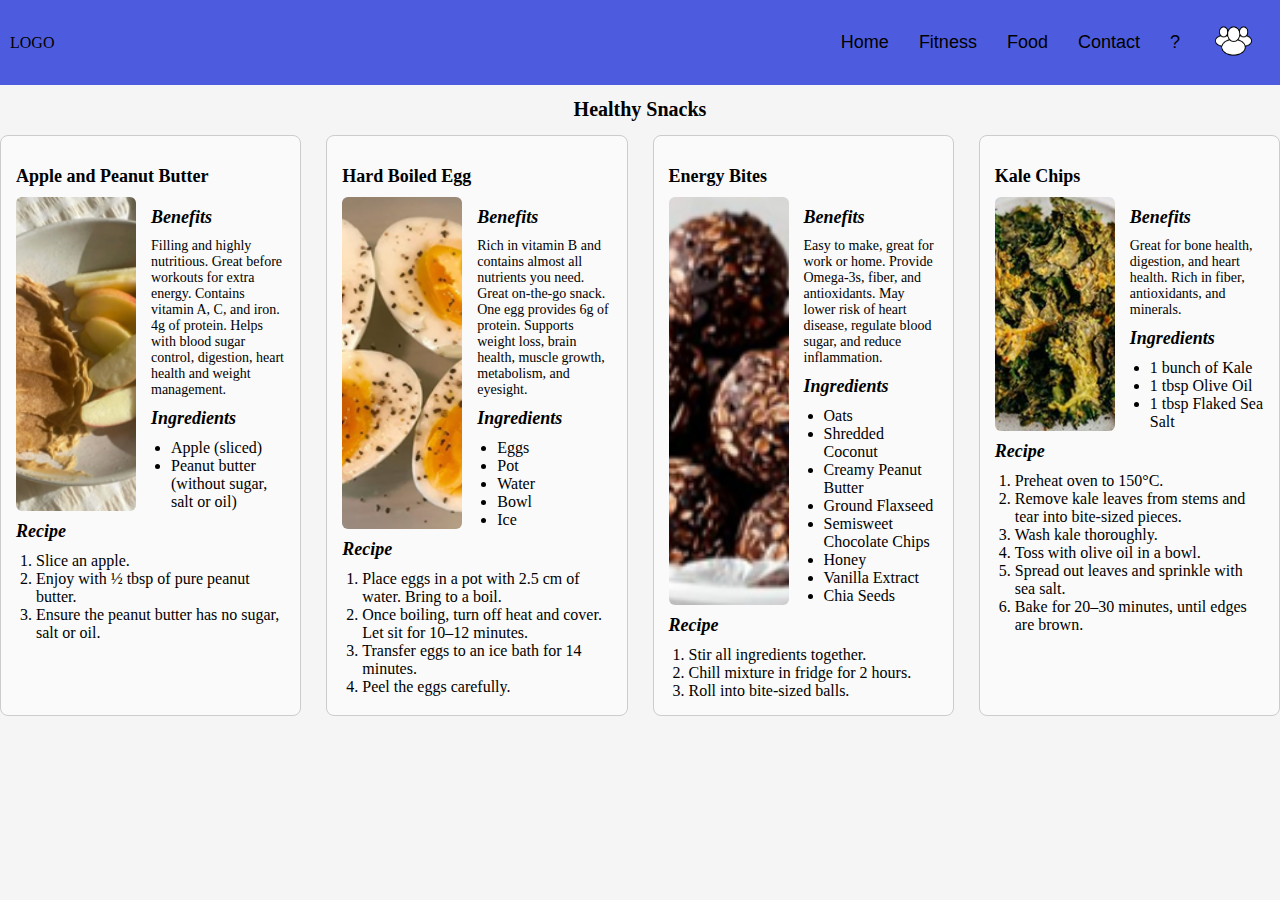
<file: HealthySnacks.html>
<!DOCTYPE html>
<html lang="en">
<head>
    <meta charset="UTF-8">
    <title>Healthy Snacks</title>
    <link rel="stylesheet" href="CSS/Recipes.css">
</head>
<body>

    <header>
      <div class="logo">LOGO</div>
      <div class="a">
        <nav>
            <button class="button"><a href="home.html">Home</a></button>
            <button class="button"><a href="Fitness Programs.html">Fitness</a></button>
            <button class="button"><a href="Recipes.html">Food</a></button>
            <button class="button"><a href="#Contact">Contact</a></button>
            <button class="button"><a href="#Contact">?</a></button>
            <button class="button"><a href="Community Chat.html"><img src="Images/CommunityLogo.png" width="50" height="50"/></a></button>
        </nav>
      </div>
      </header>

    <h1>Healthy Snacks</h1>
    <div class="snack-grid">

      <div class="snack-section">
        <h2>Apple and Peanut Butter</h2>
        <div class="snack-content">
          <img src="Images/PeanutButter&Apple.png" alt="Apple and Peanut Butter">
          <div>
            <div class="section-title">Benefits</div>
            <p>Filling and highly nutritious. Great before workouts for extra energy. Contains vitamin A, C, and iron. 4g of protein. Helps with blood sugar control, digestion, heart health and weight management.</p>

            <div class="section-title">Ingredients</div>
            <ul>
              <li>Apple (sliced)</li>
              <li>Peanut butter (without sugar, salt or oil)</li>
            </ul>
          </div>
        </div>
        <div class="section-title">Recipe</div>
        <ol>
          <li>Slice an apple.</li>
          <li>Enjoy with ½ tbsp of pure peanut butter.</li>
          <li>Ensure the peanut butter has no sugar, salt or oil.</li>
        </ol>
      </div>

      <div class="snack-section">
        <h2>Hard Boiled Egg</h2>
        <div class="snack-content">
          <img src="Images/BoiledEgg.png" alt="Boiled Egg">
          <div>
            <div class="section-title">Benefits</div>
            <p>Rich in vitamin B and contains almost all nutrients you need. Great on-the-go snack. One egg provides 6g of protein. Supports weight loss, brain health, muscle growth, metabolism, and eyesight.</p>

            <div class="section-title">Ingredients</div>
            <ul>
              <li>Eggs</li>
              <li>Pot</li>
              <li>Water</li>
              <li>Bowl</li>
              <li>Ice</li>
            </ul>
          </div>
        </div>
        <div class="section-title">Recipe</div>
        <ol>
          <li>Place eggs in a pot with 2.5 cm of water. Bring to a boil.</li>
          <li>Once boiling, turn off heat and cover. Let sit for 10–12 minutes.</li>
          <li>Transfer eggs to an ice bath for 14 minutes.</li>
          <li>Peel the eggs carefully.</li>
        </ol>
      </div>

      <div class="snack-section">
        <h2>Energy Bites</h2>
        <div class="snack-content">
          <img src="Images/EnergyBites.png" alt="Energy Bites">
          <div>
            <div class="section-title">Benefits</div>
            <p>Easy to make, great for work or home. Provide Omega-3s, fiber, and antioxidants. May lower risk of heart disease, regulate blood sugar, and reduce inflammation.</p>

            <div class="section-title">Ingredients</div>
            <ul>
              <li>Oats</li>
              <li>Shredded Coconut</li>
              <li>Creamy Peanut Butter</li>
              <li>Ground Flaxseed</li>
              <li>Semisweet Chocolate Chips</li>
              <li>Honey</li>
              <li>Vanilla Extract</li>
              <li>Chia Seeds</li>
            </ul>
          </div>
        </div>
        <div class="section-title">Recipe</div>
        <ol>
          <li>Stir all ingredients together.</li>
          <li>Chill mixture in fridge for 2 hours.</li>
          <li>Roll into bite-sized balls.</li>
        </ol>
      </div>

      <div class="snack-section">
        <h2>Kale Chips</h2>
        <div class="snack-content">
          <img src="Images/KaleChips.png" alt="Kale Chips">
          <div>
            <div class="section-title">Benefits</div>
            <p>Great for bone health, digestion, and heart health. Rich in fiber, antioxidants, and minerals.</p>

            <div class="section-title">Ingredients</div>
            <ul>
              <li>1 bunch of Kale</li>
              <li>1 tbsp Olive Oil</li>
              <li>1 tbsp Flaked Sea Salt</li>
            </ul>
          </div>
        </div>
        <div class="section-title">Recipe</div>
        <ol>
          <li>Preheat oven to 150°C.</li>
          <li>Remove kale leaves from stems and tear into bite-sized pieces.</li>
          <li>Wash kale thoroughly.</li>
          <li>Toss with olive oil in a bowl.</li>
          <li>Spread out leaves and sprinkle with sea salt.</li>
          <li>Bake for 20–30 minutes, until edges are brown.</li>
        </ol>
      </div>

    </div>

</body>
</html>
</file>
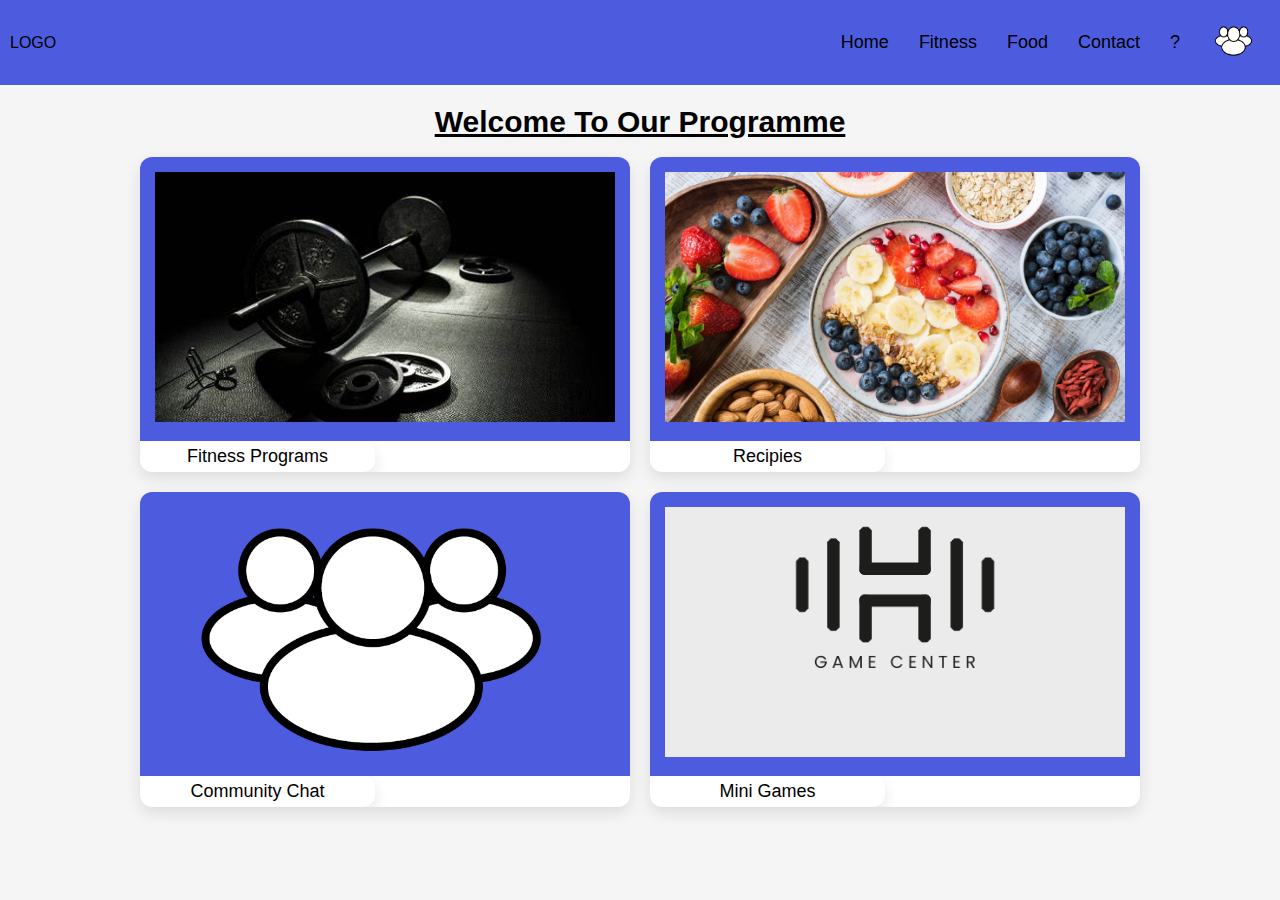
<file: home.html>
<!DOCTYPE html>
<html lang="en">
    <head>
        <meta charset="UTF-8">
        <meta name="viewport" content="width=device-width, initial-scale=1.0"><!--ensuring responsive designs-->
        <link rel="stylesheet" href="CSS/HomePageCSS.css">
        <title>Home Page</title> <!--page tab title-->
    </head>
    <header>
      <div class="logo">LOGO</div>
      <div class="a">
        <nav>
            <button class="button"><a href="home.html">Home</a></button>
            <button class="button"><a href="Fitness Programs.html">Fitness</a></button>
            <button class="button"><a href="Recipes.html">Food</a></button>
            <button class="button"><a href="#Contact">Contact</a></button>
            <button class="button"><a href="#Contact">?</a></button>
            <button class="button"><a href="Community Chat.html"><img src="Images/CommunityLogo.png" width="50" height="50"/></a></button>
        </nav>
      </div>
      </header>
    <body>
        <h1>Welcome To Our Programme</h1> <!--heading of the webpage-->
    </br>
        
        <div class="center">
        <div class="container">
            <!-- Training Image and quick link -->
            <div class="cards">
              <button onclick="location.href='Fitness Programs.html'"><img src="Images/dumbell background.jpg" /></button> <!--quick link to training page-->
              <p class="cards button">Fitness Programs</p>
            </div> <!--end of training category-->

            <!-- Recipes and food banner and quicklink -->
    <div class="cards">
        <button onclick="location.href='recipes.html'"><img src="Images/recipes.jpg" alt="Recipes Image" /></button> <!--quick link to recipes-->
        <p class="cards button">Recipies</p>
      </div> <!--end of recipes and food category-->

        <!-- Community Chat quick link -->
    <div class="cards">
        <button onclick="location.href='Community Chat.html'"><img src="Images/CommunityLogo.png" alt="Community Chat Image" />  </button> <!--quick link to Community Chat-->
        <p class="cards button">Community Chat</p>
      </div>

        <div class="cards">
        <button onclick="location.href='MiniGames.html'"><img src="Images/GameCenter.png" alt="Mini Games Image" /></button> <!--quick link to Community Chat-->
        <p class="cards button">Mini Games</p>
      </div>
    </div>
        </div>
    </body>
</html>
</file>
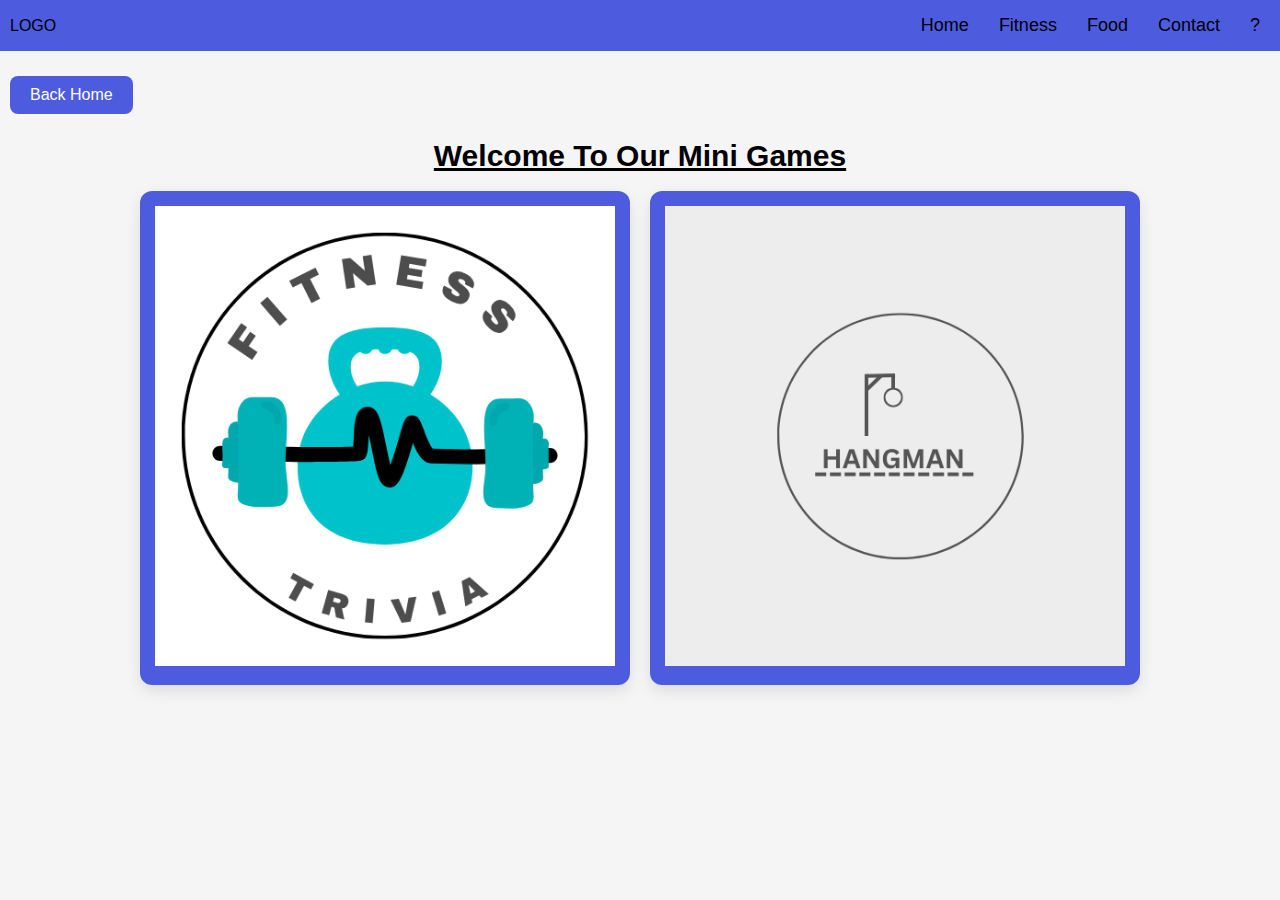
<file: MiniGames.html>
<!DOCTYPE html>
<html lang="en">
<head>
    <meta charset="UTF-8">
    <meta name="viewport" content="width=device-width, initial-scale=1.0">
    <link rel="stylesheet" href="CSS/MiniGamesCSS.css">
    <title>Mini Games</title>
</head>
    <header>
        <div class="logo">LOGO</div>
        <div class="a">
        <nav>
            <button class="button"><a href="home.html">Home</a></button>
            <button class="button"><a href="Fitness Programs.html">Fitness</a></button>
            <button class="button"><a href="Recipes.html">Food</a></button>
            <button class="button"><a href="#Contact">Contact</a></button>
            <button class="button"><a href="#Contact">?</a></button>
        </nav>
        </div>
    </header>
<body>
          <!-- Go Back Home Button -->
       <button class="button">
    <a href="home.html" id="back-home-btn" title="Back Home">Back Home</a>
       </button>
 
            <h1>Welcome To Our Mini Games</h1> <!--heading of the webpage-->
    </br>
    <div class="center">
    <div class="container">
            <div class="cards">
              <button onclick="location.href='TriviaGame.html'"><img src="Images/FitnessTrivia.png" width="50" height="50" /></button> <!--quick link to trivial game -->
            </div>

            <div class="cards">
                <button onclick="location.href='HangMan.html'"><img src="Images/HangmanLogo.png" width="50" height="50" /></button>
            </div>
    </div>
    </div>
    
</body>
</html>
</file>
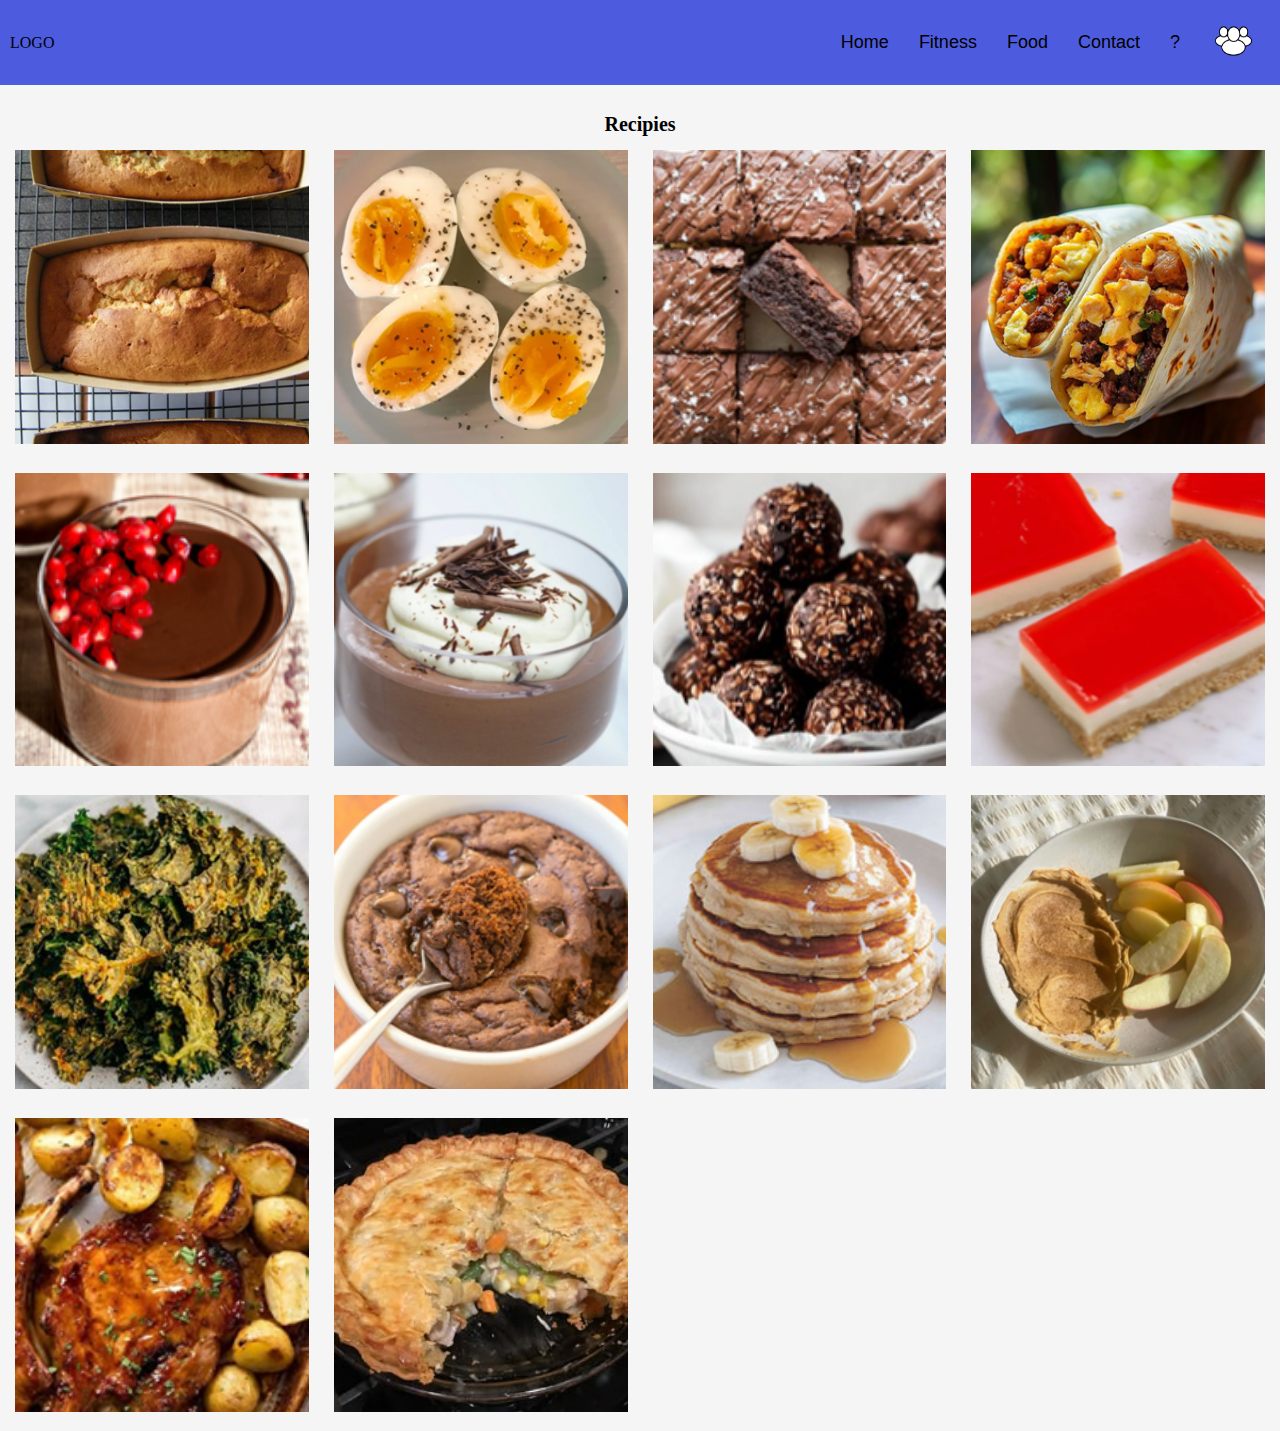
<file: Recipes.html>
<!DOCTYPE html>
<html lang="en">
<head>
  <meta charset="UTF-8">
  <title>Recipes</title>
  <link rel="stylesheet" href="CSS/Recipes.css">
</head>
<body>

    <header>
      <div class="logo">LOGO</div>
      <div class="a">
        <nav>
            <button class="button"><a href="home.html">Home</a></button>
            <button class="button"><a href="Fitness Programs.html">Fitness</a></button>
            <button class="button"><a href="Recipes.html">Food</a></button>
            <button class="button"><a href="#Contact">Contact</a></button>
            <button class="button"><a href="#Contact">?</a></button>
            <button class="button"><a href="Community Chat.html"><img src="Images/CommunityLogo.png" width="50" height="50"/></a></button>
        </nav>
      </div>
      </header>

<main>
  <h1>Recipies</h1>
  <div class="recipe-grid">
  <a href="Desserts.html"><img class="recipe-photo" src="Images/BLoaf.png" alt="Banana Loaf"></a>
  <a href="HealthySnacks.html"><img class="recipe-photo" src="Images/BoiledEgg.png" alt="Boiled Egg"></a>
  <a href="Desserts.html"><img class="recipe-photo" src="Images/Brownies.png" alt="Brownies"></a>
  <a href="Food.html"><img class="recipe-photo" src="Images/Burrito.png" alt="Burrito"></a>
  <a href="Desserts.html"><img class="recipe-photo" src="Images/ChocolatePudding.png" alt="Chocolate Pudding"></a>
  <a href="Desserts.html"><img class="recipe-photo" src="Images/ChocoMouse.png" alt="Chocolate Mouse"></a>
  <a href="HealthySnacks.html"><img class="recipe-photo" src="Images/EnergyBites.png" alt="Energy Bites"></a>
  <a href="Desserts.html"><img class="recipe-photo" src="Images/JellySlice.png" alt="Jelly Slices"></a>
  <a href="HealthySnacks.html"><img class="recipe-photo" src="Images/KaleChips.png" alt="Kale Chips"></a>
  <a href="Desserts.html"><img class="recipe-photo" src="Images/MugCake.png" alt="Mug Cake"></a>
  <a href="Food.html"><img class="recipe-photo" src="Images/Pancakes.png" alt="Pancakes"></a>
  <a href="HealthySnacks.html"><img class="recipe-photo" src="Images/PeanutButter&Apple.png" alt="Apple and Peanut Butter"></a>
  <a href="Food.html"><img class="recipe-photo" src="Images/PorkChops.png" alt="Pork Chops"></a>
  <a href="Food.html"><img class="recipe-photo" src="Images/PotPie.png" alt="Chicken Pot Pie"></a>

  </div>
</main>

</body>
</html>
</file>
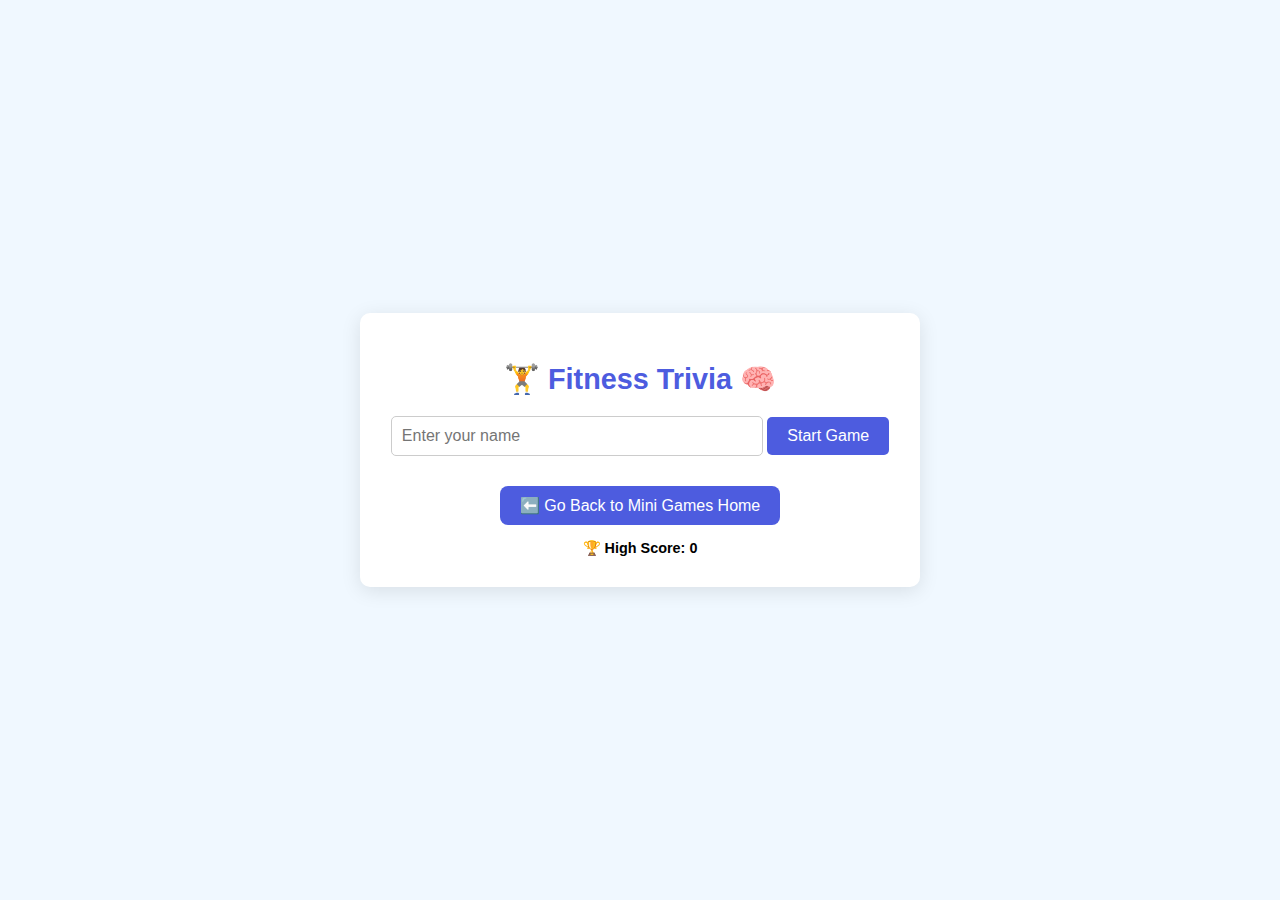
<file: TriviaGame.html>
<!DOCTYPE html>
<html lang="en">
<head>
  <meta charset="UTF-8" />
  <meta name="viewport" content="width=device-width, initial-scale=1.0"/>
  <title>Fitness Trivia Game</title>
  <style>
    /* --- Theme Variables for Light/Dark Mode --- */
    :root {
      --bg-color: #f0f8ff;
      --text-color: #000;
      --card-color: white;
      --primary-color: #4d5cdf;
      --primary-dark: #4d5cdf;
      --option-bg: #e3f2fd;
      --option-hover: #bbdefb;
      --correct-color: #a1e3a1;
      --correct-border: #2e7d32;
      --wrong-color: #f5a1a1;
      --wrong-border: #c62828;
    }

    body.dark {
      --bg-color: #121212;
      --text-color: #fff;
      --card-color: #1e1e1e;
      --option-bg: #263238;
      --option-hover: #455a64;
    }

    /* --- Global Styling --- */
    body {
      font-family: 'Segoe UI', sans-serif;
      background: var(--bg-color);
      color: var(--text-color);
      margin: 0;
      padding: 0;
      display: flex;
      align-items: center;
      justify-content: center;
      height: 100vh;
    }

    .container {
      background: var(--card-color);
      border-radius: 10px;
      padding: 30px;
      width: 90%;
      max-width: 500px;
      box-shadow: 0 4px 20px rgba(0, 0, 0, 0.1);
      text-align: center;
    }

    h1 {
      color: var(--primary-color);
      margin-bottom: 20px;
      font-size: 1.8rem;
    }

    /* --- User Setup Section --- */
    #user-setup input {
      padding: 10px;
      width: 70%;
      margin-bottom: 10px;
      border-radius: 5px;
      border: 1px solid #ccc;
      font-size: 1rem;
    }

    #user-setup button {
      padding: 10px 20px;
      cursor: pointer;
      border-radius: 5px;
      border: none;
      background-color: var(--primary-color);
      color: white;
      font-size: 1rem;
      transition: background-color 0.2s ease;
    }

    #user-setup button:hover {
      background-color: var(--primary-dark);
    }

    /* --- Question Area --- */
    #question {
      font-size: 1.2rem;
      margin-bottom: 20px;
      min-height: 60px;
    }

    #answers {
      display: flex;
      flex-direction: column;
      gap: 10px;
    }

    .answer-btn {
      padding: 12px;
      background-color: var(--option-bg);
      border: 2px solid transparent;
      border-radius: 8px;
      cursor: pointer;
      transition: background-color 0.2s, border-color 0.2s;
      font-size: 1rem;
      user-select: none;
    }

    .answer-btn:hover:not(:disabled) {
      background-color: var(--option-hover);
    }

    .answer-btn.selected {
      background-color: var(--primary-color);
      color: white;
      border-color: #1565c0;
    }

    .correct {
      background-color: var(--correct-color);
      border-color: var(--correct-border);
      color: var(--text-color);
      font-weight: bold;
    }

    .wrong {
      background-color: var(--wrong-color);
      border-color: var(--wrong-border);
      color: var(--text-color);
      font-weight: bold;
    }

    #next-btn {
      margin-top: 20px;
      padding: 10px 20px;
      background-color: var(--primary-color);
      color: white;
      border: none;
      border-radius: 8px;
      cursor: pointer;
      font-size: 1rem;
      user-select: none;
      transition: background-color 0.2s ease;
    }

    #next-btn:hover {
      background-color: var(--primary-dark);
    }

    .hidden {
      display: none;
    }

    /* --- Top Bar (Score, Timer, Dark Mode) --- */
    #timer, #score-display {
      font-weight: bold;
      font-size: 1rem;
    }

    #top-bar {
      display: flex;
      justify-content: space-between;
      margin-bottom: 10px;
      align-items: center;
      font-family: 'Segoe UI', sans-serif;
    }

    #dark-mode-toggle {
      background: none;
      border: none;
      font-size: 1.4rem;
      cursor: pointer;
      user-select: none;
      color: var(--primary-color);
      transition: color 0.3s ease;
    }

    #dark-mode-toggle:hover {
      color: var(--primary-dark);
    }

    /* --- Final Result --- */
    #result {
      font-size: 1.3rem;
      margin-top: 20px;
      font-weight: bold;
    }

    /* --- High Score Box --- */
    #highscore-box {
      margin-top: 15px;
      font-size: 0.9rem;
      font-weight: bold;
    }

    /* --- Go Back Button --- */
    #back-home-btn {
      margin-top: 20px;
      padding: 10px 20px;
      background-color: var(--primary-color);
      color: white;
      border: none;
      border-radius: 8px;
      cursor: pointer;
      font-size: 1rem;
      user-select: none;
      transition: background-color 0.2s ease;
      text-decoration: none;
      display: inline-block;
    }

    #back-home-btn:hover {
      background-color: var(--primary-dark);
    }
  </style>
</head>
<body>
  <div class="container">
    <h1>🏋️ Fitness Trivia 🧠</h1>

    <!-- User setup section -->
    <div id="user-setup">
      <input type="text" id="username" placeholder="Enter your name" autocomplete="off" />
      <button id="start-btn">Start Game</button>
    </div>

    <!-- Game UI -->
    <div id="game-box" class="hidden">
      <div id="top-bar">
        <div id="timer">⏱ 15</div>
        <div id="score-display">Score: 0</div>
        <button id="dark-mode-toggle" title="Toggle Dark Mode">🌙</button>
      </div>
      <div id="question">Loading question...</div>
      <div id="answers"></div>
      <button id="next-btn" class="hidden" disabled>Next</button>
    </div>

    <!-- Final score display -->
    <div id="result" class="hidden"></div>

    <!-- Go Back Home Button (hidden by default) -->
    <a href="MiniGames.html" id="back-home-btn" class="hidden" title="Go back to Mini Games Home">⬅️ Go Back to Mini Games Home</a>

    <!-- High score tracker -->
    <div id="highscore-box">🏆 High Score: <span id="highscore">0</span></div>
  </div>

  <!-- Sound effects -->
  <audio id="correct-sound" src="https://actions.google.com/sounds/v1/cartoon/clang_and_wobble.ogg"></audio>
  <audio id="wrong-sound" src="https://actions.google.com/sounds/v1/cartoon/cartoon_boing.ogg"></audio>

  <script>
    // --- Questions Array ---
    const questions = [
      { question: "What is the recommended daily protein intake for muscle growth?", options: ["0.8g/kg", "1.2g/kg", "1.6g/kg", "2.2g/kg"], correct: "1.6g/kg" },
      { question: "Which exercise primarily targets the chest muscles?", options: ["Deadlift", "Squat", "Bench Press", "Pull-up"], correct: "Bench Press" },
      { question: "What is the main benefit of HIIT workouts?", options: ["Muscle gain", "Improved flexibility", "Increased endurance", "Fat burning"], correct: "Fat burning" },
      { question: "How many essential amino acids are there?", options: ["9", "12", "20", "5"], correct: "9" },
      { question: "Which vitamin is primarily obtained through sunlight?", options: ["Vitamin A", "Vitamin B12", "Vitamin C", "Vitamin D"], correct: "Vitamin D" },
      { question: "Which macronutrient is the body’s main source of energy?", options: ["Protein", "Carbohydrates", "Fat", "Fiber"], correct: "Carbohydrates" },
      { question: "What does BMI stand for?", options: ["Body Muscle Index", "Body Mass Index", "Bulk Mass Indicator", "Basic Mass Index"], correct: "Body Mass Index" },
      { question: "What is the best time to stretch for flexibility?", options: ["Before workout", "After workout", "During workout", "Anytime"], correct: "After workout" },
      { question: "Which mineral is important for muscle contraction?", options: ["Iron", "Calcium", "Zinc", "Magnesium"], correct: "Calcium" },
      { question: "What is the ideal rest time between sets for muscle hypertrophy?", options: ["15-30 sec", "30-90 sec", "2-3 min", "Over 5 min"], correct: "30-90 sec" },
      { question: "Which nutrient helps in the repair of tissues?", options: ["Protein", "Carbohydrates", "Fats", "Vitamins"], correct: "Protein" },
      { question: "Which type of fat is considered healthy?", options: ["Trans fat", "Saturated fat", "Monounsaturated fat", "Hydrogenated fat"], correct: "Monounsaturated fat" }
    ];

    // --- Game State Variables ---
    let currentQuestionIndex = 0;
    let score = 0;
    let timer;
    let timeLeft = 15;
    let answered = false;

    // --- DOM Elements ---
    const usernameInput = document.getElementById('username');
    const startBtn = document.getElementById('start-btn');
    const gameBox = document.getElementById('game-box');
    const questionElement = document.getElementById('question');
    const answersElement = document.getElementById('answers');
    const nextBtn = document.getElementById('next-btn');
    const resultBox = document.getElementById('result');
    const timerDisplay = document.getElementById('timer');
    const scoreDisplay = document.getElementById('score-display');
    const highscoreDisplay = document.getElementById('highscore');
    const darkToggle = document.getElementById('dark-mode-toggle');
    const userSetup = document.getElementById('user-setup');
    const backHomeBtn = document.getElementById('back-home-btn');
    const correctSound = document.getElementById('correct-sound');
    const wrongSound = document.getElementById('wrong-sound');

    // --- Load High Score from localStorage ---
    let highScore = localStorage.getItem('fitnessTriviaHighScore') || 0;
    highscoreDisplay.textContent = highScore;

    // --- Dark Mode Toggle ---
    darkToggle.addEventListener('click', () => {
      document.body.classList.toggle('dark');
      // Change toggle icon
      if(document.body.classList.contains('dark')) {
        darkToggle.textContent = '☀️';
        darkToggle.title = 'Switch to Light Mode';
      } else {
        darkToggle.textContent = '🌙';
        darkToggle.title = 'Switch to Dark Mode';
      }
    });

    // --- Start Game Handler ---
    startBtn.addEventListener('click', () => {
      const username = usernameInput.value.trim();
      if (!username) {
        alert('Please enter your name to start the game!');
        return;
      }
      userSetup.classList.add('hidden');
      gameBox.classList.remove('hidden');
      resultBox.classList.add('hidden');
      backHomeBtn.classList.add('hidden'); // hide the back button on new game start
      score = 0;
      currentQuestionIndex = 0;
      updateScore();
      showQuestion();
      startTimer();
    });

    // --- Show Question ---
    function showQuestion() {
      answered = false;
      nextBtn.disabled = true;
      nextBtn.classList.add('hidden');
      clearAnswers();
      const currentQ = questions[currentQuestionIndex];
      questionElement.textContent = currentQ.question;
      currentQ.options.forEach(option => {
        const btn = document.createElement('button');
        btn.className = 'answer-btn';
        btn.textContent = option;
        btn.addEventListener('click', () => selectAnswer(btn, option));
        answersElement.appendChild(btn);
      });
      timeLeft = 15;
      updateTimerDisplay();
    }

    // --- Clear previous answers ---
    function clearAnswers() {
      answersElement.innerHTML = '';
    }

    // --- Select Answer ---
    function selectAnswer(btn, selectedOption) {
      if (answered) return;
      answered = true;
      clearInterval(timer);
      nextBtn.classList.remove('hidden');
      nextBtn.disabled = false;

      // Disable all buttons
      const buttons = document.querySelectorAll('.answer-btn');
      buttons.forEach(b => b.disabled = true);

      const correctAnswer = questions[currentQuestionIndex].correct;
      if (selectedOption === correctAnswer) {
        btn.classList.add('correct');
        score++;
        updateScore();
        playSound(true);
      } else {
        btn.classList.add('wrong');
        // Highlight correct answer
        buttons.forEach(b => {
          if (b.textContent === correctAnswer) {
            b.classList.add('correct');
          }
        });
        playSound(false);
      }
    }

    // --- Update Score Display ---
    function updateScore() {
      scoreDisplay.textContent = `Score: ${score}`;
    }

    // --- Timer Functions ---
    function startTimer() {
      clearInterval(timer);
      timer = setInterval(() => {
        timeLeft--;
        updateTimerDisplay();
        if (timeLeft <= 0) {
          clearInterval(timer);
          timesUp();
        }
      }, 1000);
    }

    function updateTimerDisplay() {
      timerDisplay.textContent = `⏱ ${timeLeft}`;
    }

    // --- Handle Time Up ---
    function timesUp() {
      answered = true;
      nextBtn.classList.remove('hidden');
      nextBtn.disabled = false;

      // Disable buttons & show correct answer
      const buttons = document.querySelectorAll('.answer-btn');
      buttons.forEach(b => {
        b.disabled = true;
        if (b.textContent === questions[currentQuestionIndex].correct) {
          b.classList.add('correct');
        }
      });

      playSound(false);
    }

    // --- Next Question Handler ---
    nextBtn.addEventListener('click', () => {
      currentQuestionIndex++;
      if (currentQuestionIndex >= questions.length) {
        endGame();
      } else {
        showQuestion();
        startTimer();
      }
    });

    // --- End Game ---
    function endGame() {
      clearInterval(timer);
      gameBox.classList.add('hidden');
      resultBox.classList.remove('hidden');
      backHomeBtn.classList.remove('hidden'); // Show the go back button

      resultBox.textContent = `🎉 Well done, ${usernameInput.value}! Your final score is ${score} / ${questions.length}.`;

      // Update high score if needed
      if (score > highScore) {
        highScore = score;
        localStorage.setItem('fitnessTriviaHighScore', highScore);
        highscoreDisplay.textContent = highScore;
        resultBox.textContent += " 🏆 New High Score!";
      }
    }

    // --- Play Sound --- 
    // This was taken out as when the game was tested it was found that the sound can be annoying. But it was kept since it can  be added by just removing the comments
 /*   function playSound(correct) {
      if (correct) {
        correctSound.currentTime = 0;
        correctSound.play();
      } else {
        wrongSound.currentTime = 0;
        wrongSound.play();
      }
    } */
  </script>
</body>
</html>
</file>
<file: CSS/Recipes.css>
/* this is the background of the page and the general layout*/
body {
    background-color: whitesmoke;
    height: 100%;
    margin: 0;
    padding: 0;
    box-sizing: border-box;
    justify-content: center;
    align-items: center;
}

  a {
    color: black;
    text-decoration: none;
    size: 20px;
}

  header {
    display:flex;
    align-items: center;
    justify-content: space-between;
    padding: 10px 10px;
    background-color: #4d5cdf;
}

nav {
    display:flex;
    gap: 10px;
    
}

.button {
    padding:5px 10px;
    cursor: pointer;
    border: none;
    background-color: transparent;
    font-weight: 300;
    font-size: large;

}



  main {
    padding: 15px;
  }

  h1 {
    font-size: 20px;
    text-align: center;
  }

  .recipe-grid {
    display: grid;
    grid-template-columns: repeat(auto-fit, minmax(250px, 1fr));
    gap: 25px;
  }

  .recipe-photo {
    width: 100%;
    aspect-ratio: 1/1 ;
    object-fit: cover;
    position: relative;
  }

  .dessert-grid {
    display: grid;
    grid-template-columns: repeat(auto-fit, minmax(300px, 1fr));
    gap: 25px;
  }

  .dessert-card {
    border: 1px solid #ccc;
    border-radius: 8px;
    padding: 15px;
    background-color: #fafafa;
    text-align: center;
  }

  .dessert-card h2 {
    font-size: 18px;
    margin-bottom: 10px;
  }

  .dessert-content {
    display: flex;
    flex-direction: column;
    align-items: center;
    gap: 10px;
  }

  .dessert-content img {
    width: 150px;
    height: 150px;
    object-fit: cover;
    border-radius: 6px;
  }

  .dessert-card p {
    margin: 0;
    font-size: 14px;
  }

  .food-section {
    margin-bottom: 40px;
  }

  .food-row {
    display: flex;
    align-items: flex-start;
    gap: 30px;
    margin-bottom: 20px;
  }

  .food-row img {
    max-width: 250px;
    height: auto;
    border-radius: 10px;
  }

  .section-title {
    font-size: 18px;
    font-weight: bold;
    font-style: italic;
    margin-bottom: 10px;
  }

  .food-section ul,
  .food-section ol {
    padding-left: 20px;
  }

  .snack-grid {
    display: grid;
    grid-template-columns: repeat(auto-fit, minmax(300px, 1fr));
    gap: 25px;
  }

  .snack-section {
    border: 1px solid #ccc;
    border-radius: 8px;
    padding: 15px;
    background-color: #fafafa;
  }

  .snack-section h2 {
      font-size: 18px;
      margin-bottom: 10px;
  }

  .snack-content {
    display: flex;
    gap: 15px;
  }

  .snack-content img {
    max-width: 120px;
    height: auto;
    border-radius: 6px;
    object-fit: cover;
    display: block;
  }

  .section-title {
    font-weight: bold;
    margin-top: 10px;
  }

  ul, ol {
    margin: 0;
    padding-left: 20px;
  }

  p {
    margin: 5px 0;
    font-size: 14px;
  }

          /* --- Theme Variables for Light/Dark Mode --- */
    :root {
      --bg-color: #f0f8ff;
      --text-color: #000;
      --card-color: white;
      --primary-color: #4d5cdf;
      --primary-dark: #4d5cdf;
      --option-bg: #e3f2fd;
      --option-hover: #bbdefb;
      --correct-color: #a1e3a1;
      --correct-border: #2e7d32;
      --wrong-color: #f5a1a1;
      --wrong-border: #c62828;
    }

    body.dark {
      --bg-color: #121212;
      --text-color: #fff;
      --card-color: #1e1e1e;
      --option-bg: #263238;
      --option-hover: #455a64;
    }
</file>
<file: CSS/CSS Fitness Programs.css>
/* this is the background of the page and the general layout*/
body {
    background-color: whitesmoke;
    height: 100%;
    margin: 0;
    padding: 0;
    box-sizing: border-box;
}
/* This is the header and the navigation */
header {
    display:flex;
    align-items: center;
    justify-content: space-between;
    padding: 10px 10px;
    background-color: #4d5cdf;
}

nav {
    display:flex;
    gap: 10px;
    
}

.button {
    padding:5px 10px;
    cursor: pointer;
    border: none;
    background-color: transparent;
    font-weight: 300;
    font-size: large;

}

/* The dsplay of any of the links in the page */
a {
    color: black;
    text-decoration: none;
    size: 20px;
}

.container {
    display: flex;
    justify-content: center;
    align-items: center;
    height:auto;
    
}

.text-box {
    display: inline-block;
    padding: 8px 12px;
    background-color: rgba(222, 222, 247, 0.712);
    font-family: 'Times New Roman', Times, serif;
}

/* What the table data will look like for the workouts */
.WorkoutT {
    padding: 10px;
    border: 1px solid black;
}

/* the page will scroll to the content that is connected to the button that you click on */
html {
    scroll-behavior: smooth;
}

/* Hidden Content Section & Button to release content*/

.hidden-section {
    display: none;
    padding: 20px;
    background-color: #f0f0f0;
    margin-top: 10px;
    border-radius: 8px;
  }

.Button {
    padding: 10px 20px;
    background-color: #007bff;
    color: white;
    border: none;
    border-radius: 6px;
    cursor: pointer;
  }

.Button:hover {
    background-color: rgba(245, 245, 245, 0.205);
  }

  /* back to the top button*/

#topBtn {
    display: none; /* Hidden by default */
    position: fixed;
    bottom: 30px;
    right: 30px;
    z-index: 99;
    font-size: 18px;
    background-color: #4d5cdf;
    color: white;
    border: none;
    padding: 12px 18px;
    border-radius: 5px;
    cursor: pointer;
  }

#topBtn:hover {
    background-color: #555;
  }
</file>
<file: CSS/HomePageCSS.css>
/* This is the header and the navigation */
header {
    display:flex;
    align-items: center;
    justify-content: space-between;
    padding: 10px 10px;
    background-color: #4d5cdf;
}

nav {
    display:flex;
    gap: 10px;
    
}

.button {
    padding:5px 10px;
    cursor: pointer;
    border: none;
    background-color: transparent;
    font-weight: 300;
    font-size: large;

}

a {
    color: black;
    text-decoration: none;
    size: 20px;
}


* { /*used to style every element on the page as regarded a univeral styler*/
      box-sizing: border-box;
      margin: 0;
      padding: 0;
      font-family: Arial, sans-serif;
    }

/* this is the background of the page and the general layout*/
body {
    background-color: whitesmoke;
    height: 100%;
    margin: 0;
    padding: 0;
    box-sizing: border-box;
    justify-content: center;
    align-items: center;
}

.center {
  justify-items: center;
}
    .container { /*styling all the elements on the webpage to group it under one style structure*/
      max-width: 1000px;
      width: 100%;
      display: flex;
      flex-wrap: wrap;
      justify-content: space-between;
      gap: 20px;
      justify-content: center;
    
    }

    .cards {    /*stlyes the structure of the image and the button links attached*/
      background: white;
      border-radius: 12px;
      box-shadow: 0 6px 15px rgba(0,0,0,0.1);
      overflow: hidden;
      width: calc(50% - 10px);
      text-align: center;
      transition: transform 0.3s;
    }

    .cards:hover {  /*styles the outcome of the hovering effect with a mouse*/
      transform: scale(1.02);
    }

    .cards img {    /*styles the images layout*/
      width: 100%;
      height: 250px;
      object-fit: cover;
    }

    .cards button { /*button styling*/
      background-color: #4d5cdf;
      color: #fff;
      border: none;
      padding: 15px;
      width: 100%;
      font-size: 16px;
      cursor: pointer;
      transition: background-color 0.3s;
    } 

    .cards button:hover {   /*the colour the button will change to when you hover on it*/
      background-color: #4d5cdf;
    }

    @media (max-width: 768px) { /*ensuring the images and the buttons display are responsive*/
      .cards {
        width: 100%;
      }
    }

    h1{ /*styling the heading output*/
        text-align: center;
        font-size: 30px;
        margin-top: 20px;
        color: black;
        text-decoration: underline;
    }

        /* --- Theme Variables for Light/Dark Mode --- */
    :root {
      --bg-color: #f0f8ff;
      --text-color: #000;
      --card-color: white;
      --primary-color: #4d5cdf;
      --primary-dark: #4d5cdf;
      --option-bg: #e3f2fd;
      --option-hover: #bbdefb;
      --correct-color: #a1e3a1;
      --correct-border: #2e7d32;
      --wrong-color: #f5a1a1;
      --wrong-border: #c62828;
    }

    body.dark {
      --bg-color: #121212;
      --text-color: #fff;
      --card-color: #1e1e1e;
      --option-bg: #263238;
      --option-hover: #455a64;
    }
</file>
<file: CSS/MiniGamesCSS.css>
/* This is the header and the navigation */
header {
    display:flex;
    align-items: center;
    justify-content: space-between;
    padding: 10px 10px;
    background-color: #4d5cdf;
}

nav {
    display:flex;
    gap: 10px;
    
}

.button {
    padding:5px 10px;
    cursor: pointer;
    border: none;
    background-color: transparent;
    font-weight: 300;
    font-size: large;

}



/* --- Go Back Button --- */
#back-home-btn {
      margin-top: 20px;
      padding: 10px 20px;
      background-color: var(--primary-color);
      color: white;
      border: none;
      border-radius: 8px;
      cursor: pointer;
      font-size: 1rem;
      user-select: none;
      transition: background-color 0.2s ease;
      text-decoration: none;
      display: inline-block;
    }

a {
    color: black;
    text-decoration: none;
    size: 20px;
}


* { /*used to style every element on the page as regarded a univeral styler*/
      box-sizing: border-box;
      margin: 0;
      padding: 0;
      font-family: Arial, sans-serif;
    }

/* this is the background of the page and the general layout*/
body {
    background-color: whitesmoke;
    height: 100%;
    margin: 0;
    padding: 0;
    box-sizing: border-box;
    justify-content: center;
    align-items: center;
}

.center {
  justify-items: center;
}
    .container { /*styling all the elements on the webpage to group it under one style structure*/
      max-width: 1000px;
      width: 100%;
      display: flex;
      flex-wrap: wrap;
      justify-content: space-between;
      gap: 20px;
      justify-content: center;
    
    }

    .cards {    /*stlyes the structure of the image and the button links attached*/
      background: white;
      border-radius: 12px;
      box-shadow: 0 6px 15px rgba(0,0,0,0.1);
      overflow: hidden;
      width: calc(50% - 10px);
      text-align: center;
      transition: transform 0.3s;
    }

    .cards:hover {  /*styles the outcome of the hovering effect with a mouse*/
      transform: scale(1.02);
    }

    .cards img {    /*styles the images layout*/
      width: 100%;
      height: 100%;
      object-fit: cover;
    }

    .cards button { /*button styling*/
      background-color: #4d5cdf;
      color: #fff;
      border: none;
      padding: 15px;
      width: 100%;
      font-size: 16px;
      cursor: pointer;
      transition: background-color 0.3s;
    } 

    .cards button:hover {   /*the colour the button will change to when you hover on it*/
      background-color: #4d5cdf;
    }

    @media (max-width: 768px) { /*ensuring the images and the buttons display are responsive*/
      .cards {
        width: 100%;
      }
    }

    h1{ /*styling the heading output*/
        text-align: center;
        font-size: 30px;
        margin-top: 20px;
        color: black;
        text-decoration: underline;
    }

    :root {
      --bg-color: #f0f8ff;
      --text-color: #000;
      --card-color: white;
      --primary-color: #4d5cdf;
      --primary-dark: #4d5cdf;
      --option-bg: #e3f2fd;
      --option-hover: #bbdefb;
      --correct-color: #a1e3a1;
      --correct-border: #2e7d32;
      --wrong-color: #f5a1a1;
      --wrong-border: #c62828;
    }

body.dark {
      --bg-color: #121212;
      --text-color: #fff;
      --card-color: #1e1e1e;
      --option-bg: #263238;
      --option-hover: #455a64;
    }
</file>
<file: styling.css>
/*Using the import function to import the poppins from Google fonts*/
    @import url("https://fonts.googleapis.com/css?family=Poppins:400,500,600,700&display=swap");

    
 /*Resetting default styles for all elements and using the same font for all*/
* {
  margin: 0;
  padding: 0;
  box-sizing: border-box;
  font-family: "Poppins", sans-serif;
}


html, /*putting the wrapper in the center and customising the background*/
body {
  display: grid;
  height: 100%;
  width: 100%;
  place-items: center;
  background: #282a36;

  background-image: url('dumbell background.jpg'); /* Path to your background image */
    background-size: cover; /* Makes the image cover the entire page */
    background-repeat: no-repeat; /* Prevents the image from repeating */
    background-position: center center; /* Centers the image horizontally and vertically */
}


::selection { /*the text that got highlighted gets customised*/
  background: #1a75ff;
  color: #fff;
}


.wrapper {  /*works on the main container for the log in and my signup forms*/
  overflow: hidden;
  max-width: 390px;
  background: #fff;
  padding: 30px;
  border-radius: 15px;
  box-shadow: 0px 15px 20px rgba(0, 0, 0, 0.1);
}


.wrapper .title-text {  /*container for slide effects and headings*/
  display: flex;
  width: 200%;
}

.wrapper .title { /*styling code for both headings of the form sign up and log in*/
  width: 50%;
  font-size: 35px;
  font-weight: 600;
  text-align: center;
  transition: all 0.6s cubic-bezier(0.68, -0.55, 0.265, 1.55);
}

.wrapper .slide-controls { /*styling for how the slide effects container*/
  position: relative;
  display: flex;
  height: 50px;
  width: 100%;
  overflow: hidden;
  margin: 30px 0 10px 0;
  justify-content: space-between;
  border: 1px solid lightgrey;
  border-radius: 15px;
}


.slide-controls .slide {  /*styling labels that look like buttons on my slide effect*/
  height: 100%;
  width: 100%;
  color: #fff;
  font-size: 18px;
  font-weight: 500;
  text-align: center;
  line-height: 48px;
  cursor: pointer;
  z-index: 1;
  transition: all 0.6s ease;
}


.slide-controls label.signup {  /*text colour for the registeration when not interacting*/
  color: #000;
}


.slide-controls .slider-tab {  /*sliding tab animation effect*/
  position: absolute;
  height: 100%;
  width: 50%;
  left: 0;
  z-index: 0;
  border-radius: 15px;
  background: -webkit-linear-gradient(left, #003366, #004080, #0059b3, #0073e6);
  transition: all 0.6s cubic-bezier(0.68, -0.55, 0.265, 1.55);
}

input[type="radio"] { /*hide radio inputs*/
  display: none;
}

#signup:checked ~ .slider-tab {/*if you click to register slide the tab to the right*/
  left: 50%;  
}


#signup:checked ~ label.signup {  /*when registration is active change the text colour and turn off the selections*/
  color: #fff;
  cursor: default;
  user-select: none;
}


#signup:checked ~ label.login { /*when registration is active change login side colour */
  color: #000;
}


#login:checked ~ label.signup { /*when log in is active change register side colour */
  color: #000;
}

#login:checked ~ label.login {   /*when sign in is active change the text colour and turn off the selections*/
  cursor: default;
  user-select: none;
}


.wrapper .form-container {  /*both sides of the forms container*/
  width: 100%;
  overflow: hidden;
}


.form-container .form-inner { /*a container holding both my forms side by side*/
  display: flex;
  width: 200%;
}


.form-container .form-inner form {  /*each form being split up evenly*/
  width: 50%;
  transition: all 0.6s cubic-bezier(0.68, -0.55, 0.265, 1.55);
}


.form-inner form .field { /*styling placeholders*/
  height: 50px;
  width: 100%;
  margin-top: 20px;
}


.form-inner form .field input { /*styling input fields*/
  height: 100%;
  width: 100%;
  outline: none;
  padding-left: 15px;
  border-radius: 15px;
  border: 1px solid lightgrey;
  border-bottom-width: 2px;
  font-size: 17px;
  transition: all 0.3s ease;
}


.form-inner form .field input:focus { /*changes the border colour*/
  border-color: #1a75ff;
  
}


.form-inner form .field input::placeholder {  /*change placeholder colour on focus*/
  color: #999;
  transition: all 0.3s ease;
}


form .field input:focus::placeholder {  /*placeholdder colour must change when hovered on or focused on*/
  color: #1a75ff;
}


.form-inner form .pass-link { /*reset the psw link*/
  margin-top: 5px;
}


.form-inner form .signup-link { /*sign up link*/
  text-align: center;
  margin-top: 30px;
}


.form-inner form .pass-link a,
.form-inner form .signup-link a { /*styling the quick links and anchors*/
  color: #1a75ff;
  text-decoration: none;
}

.form-inner form .pass-link a:hover,
.form-inner form .signup-link a:hover { /*when hovered on  then underline the links*/
  text-decoration: underline;
}

form .btn { /*submit button styles */
  height: 50px;
  width: 100%;
  border-radius: 15px;
  position: relative;
  overflow: hidden;
}

form .btn .btn-layer {  /*Button animation feature*/
  height: 100%;
  width: 300%;
  position: absolute;
  left: -100%;
  background: -webkit-linear-gradient(
    right,
    #003366,
    #004080,
    #0059b3,
    #0073e6
  );
  border-radius: 15px;
  transition: all 0.4s ease;
}


form .btn:hover .btn-layer { /*an animation feature used when the button get hovered over*/
  left: 0;
}


form .btn input[type="submit"] {  /*styles for input submission within the button*/
  height: 100%;
  width: 100%;
  z-index: 1;
  position: relative;
  background: none;
  border: none;
  color: #fff;
  padding-left: 0;
  border-radius: 15px;
  font-size: 20px;
  font-weight: 500;
  cursor: pointer;
}
</file>
